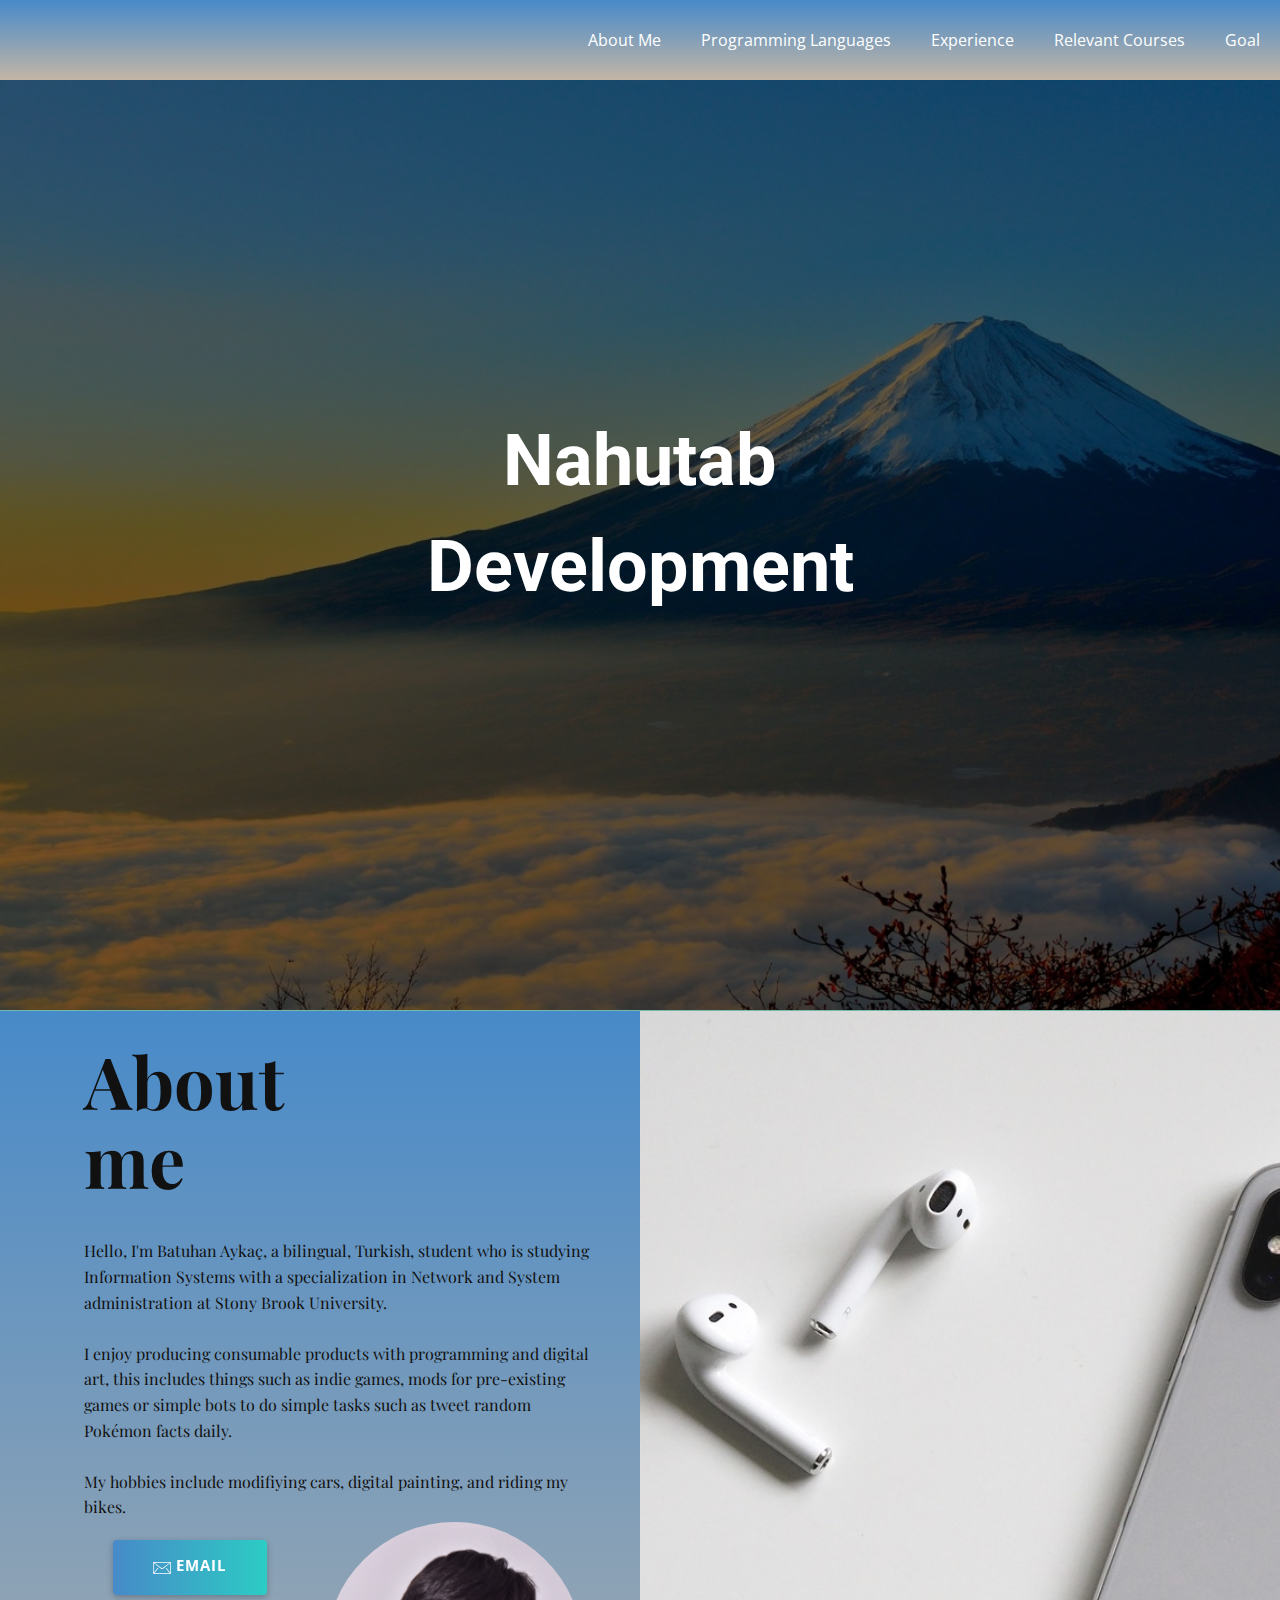
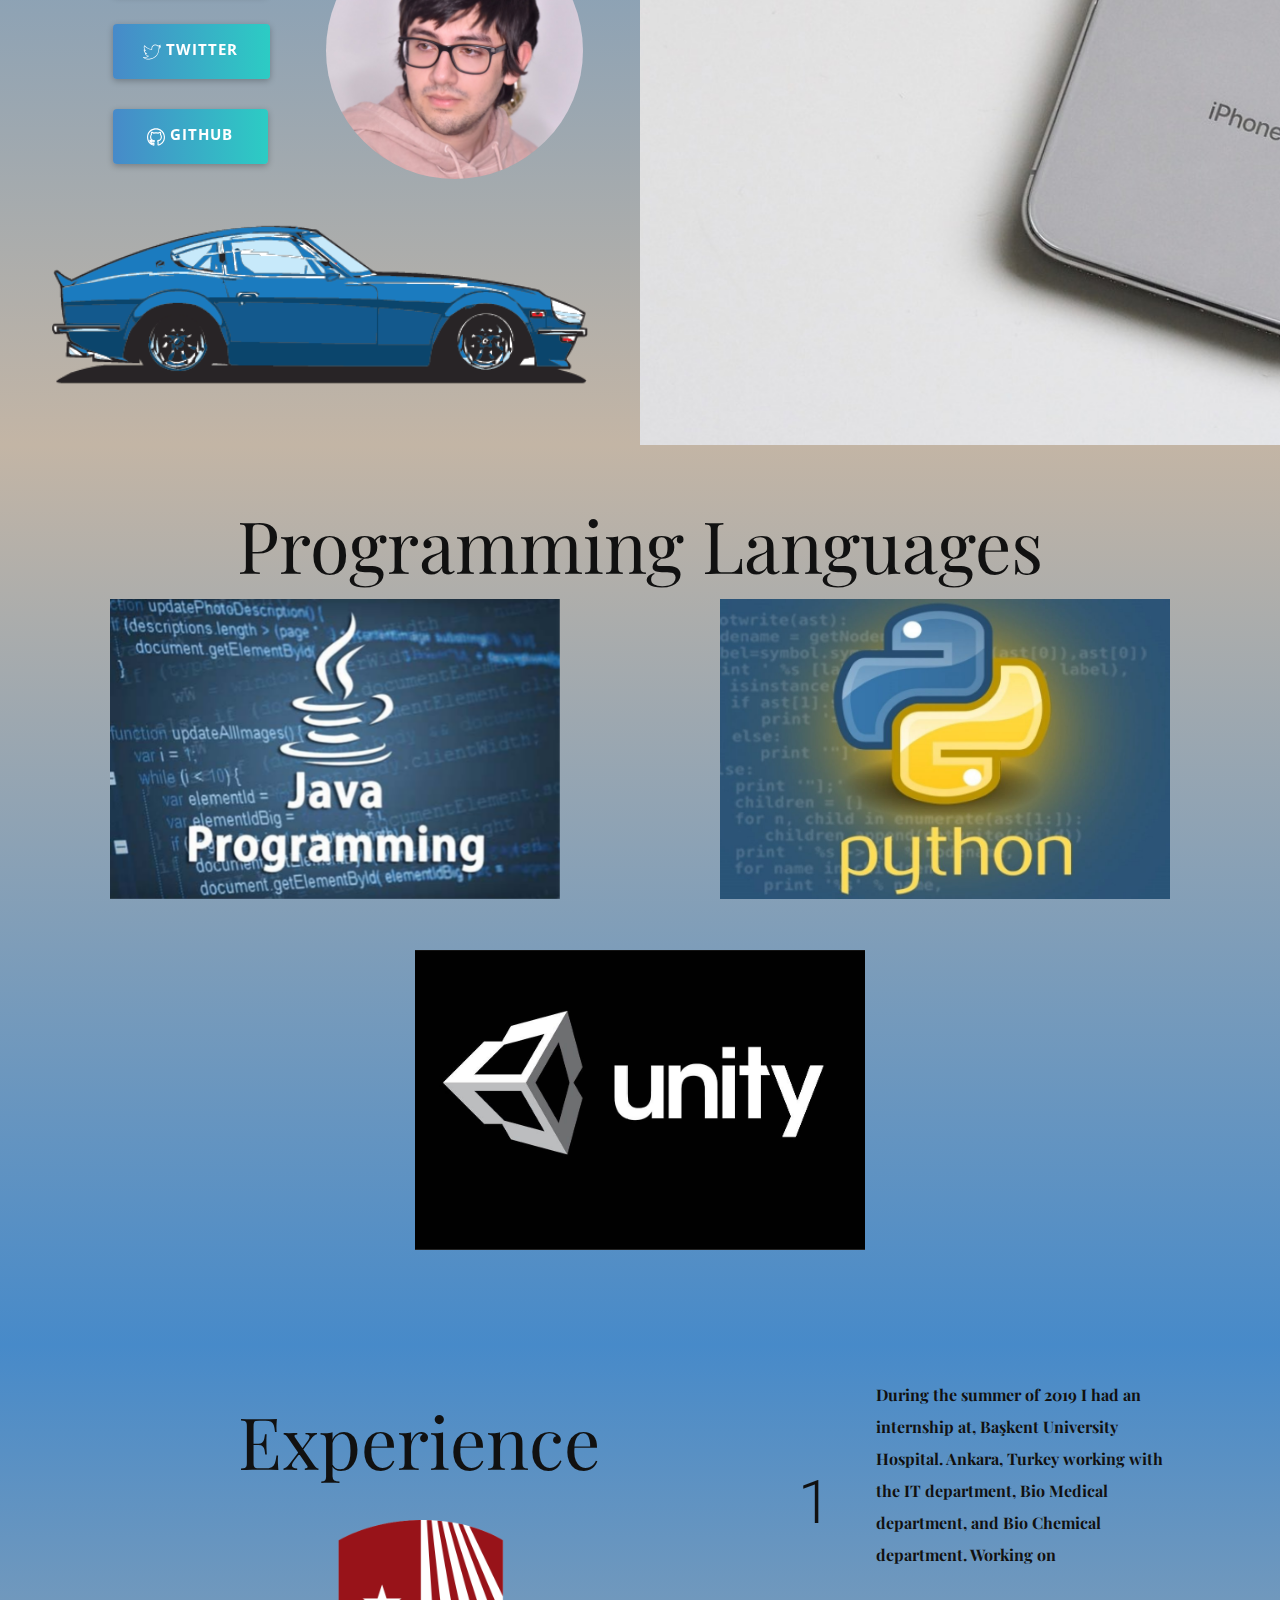
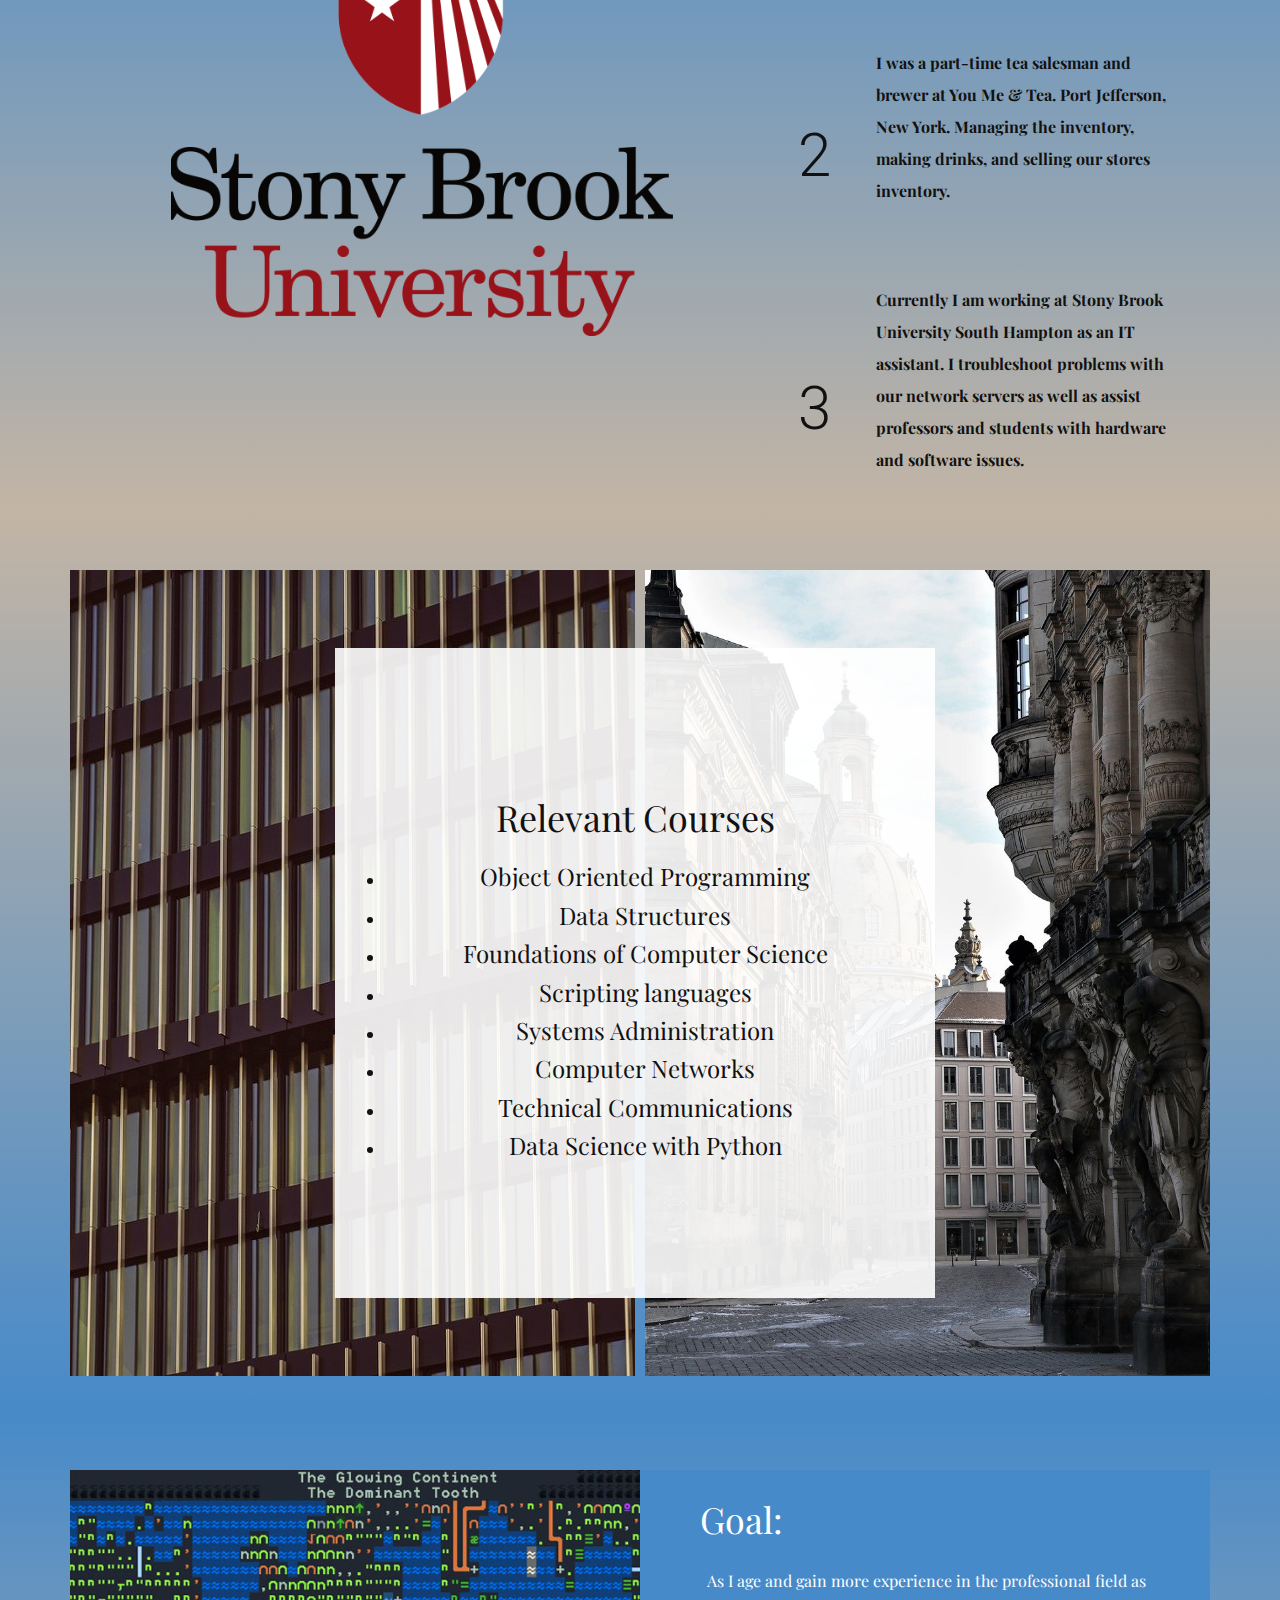
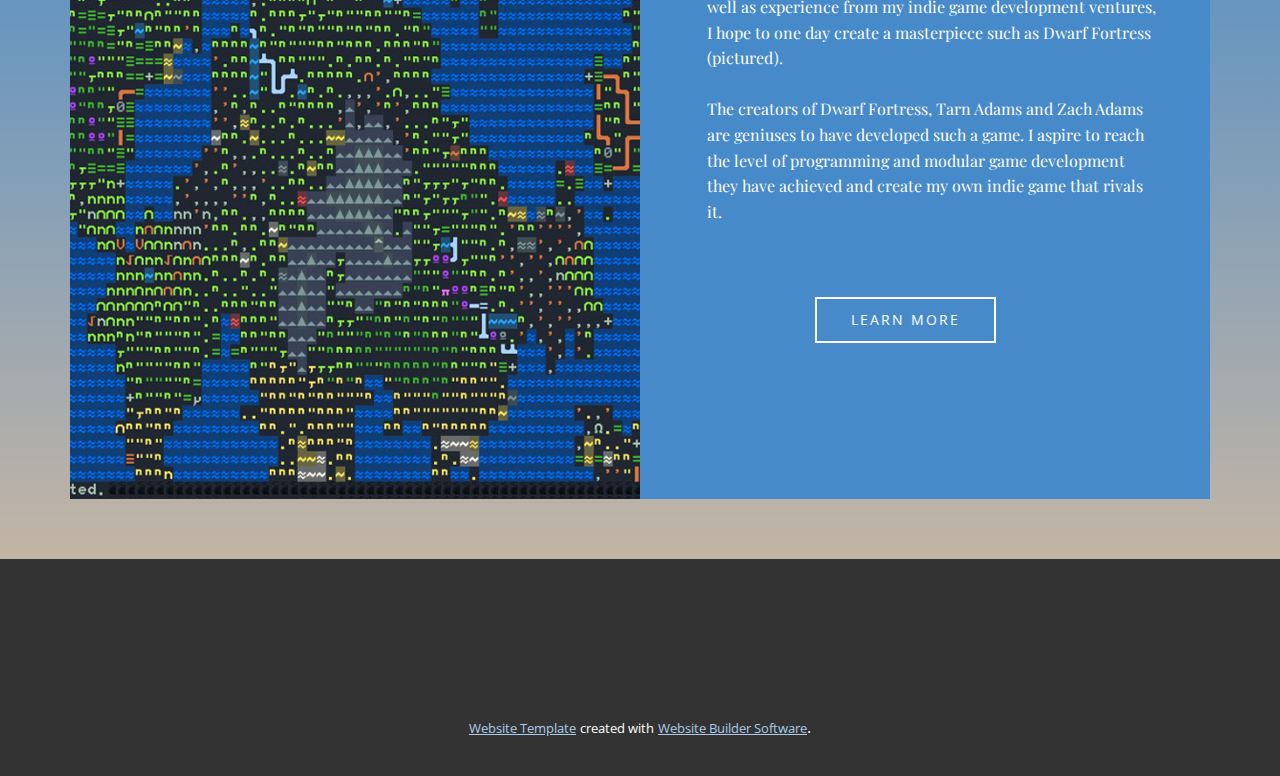
<file: index.html>
<!DOCTYPE html>
<html style="font-size: 16px;">
  <head>
    <meta name="viewport" content="width=device-width, initial-scale=1.0">
    <meta charset="utf-8">
    <meta name="keywords" content="beauty, flowers, 1, 2, 3">
    <meta name="description" content="">
    <meta name="page_type" content="np-template-header-footer-from-plugin">
    <title>Batuhan Aykac</title>
    <link rel="stylesheet" href="nicepage.css" media="screen">
<link rel="stylesheet" href="Batuhan-Aykac.css" media="screen">
    <script class="u-script" type="text/javascript" src="jquery.js" defer=""></script>
    <script class="u-script" type="text/javascript" src="nicepage.js" defer=""></script>
    <meta name="generator" content="Nicepage 3.6.6, nicepage.com">
    <link id="u-theme-google-font" rel="stylesheet" href="https://fonts.googleapis.com/css?family=Roboto:100,100i,300,300i,400,400i,500,500i,700,700i,900,900i|Open+Sans:300,300i,400,400i,600,600i,700,700i,800,800i">
    <link id="u-page-google-font" rel="stylesheet" href="https://fonts.googleapis.com/css?family=Playfair+Display:400,400i,700,700i,900,900i">
    
    
    
    
    
    
    
    <script type="application/ld+json">{
		"@context": "http://schema.org",
		"@type": "Organization",
		"name": "NahutabDev",
		"url": "index.html"
}</script>
    <meta property="og:title" content="Batuhan Aykac">
    <meta property="og:type" content="website">
    <meta name="theme-color" content="#478ac9">
    <link rel="canonical" href="index.html">
    <meta property="og:url" content="index.html">
  </head>
  <body data-home-page="Batuhan-Aykac.html" data-home-page-title="Batuhan Aykac" class="u-body u-overlap"><header class="u-clearfix u-header u-valign-middle u-header" id="sec-c4ba"><nav class="u-menu u-menu-dropdown u-offcanvas u-menu-1">
        <div class="menu-collapse" style="font-size: 1rem; letter-spacing: 0px;">
          <a class="u-button-style u-custom-left-right-menu-spacing u-custom-padding-bottom u-custom-top-bottom-menu-spacing u-nav-link u-text-active-white u-text-hover-palette-2-base" href="#">
            <svg><use xmlns:xlink="http://www.w3.org/1999/xlink" xlink:href="#menu-hamburger"></use></svg>
            <svg version="1.1" xmlns="http://www.w3.org/2000/svg" xmlns:xlink="http://www.w3.org/1999/xlink"><defs><symbol id="menu-hamburger" viewBox="0 0 16 16" style="width: 16px; height: 16px;"><rect y="1" width="16" height="2"></rect><rect y="7" width="16" height="2"></rect><rect y="13" width="16" height="2"></rect>
</symbol>
</defs></svg>
          </a>
        </div>
        <div class="u-custom-menu u-nav-container">
          <ul class="u-nav u-unstyled u-nav-1"><li class="u-nav-item"><a class="u-button-style u-nav-link u-text-active-white u-text-hover-palette-2-base" href="Batuhan-Aykac.html#carousel_b995" data-page-id="96989767" style="padding: 10px 20px;">About Me</a>
</li><li class="u-nav-item"><a class="u-button-style u-nav-link u-text-active-white u-text-hover-palette-2-base" href="Batuhan-Aykac.html#carousel_773d" data-page-id="96989767" style="padding: 10px 20px;">Programming Languages</a>
</li><li class="u-nav-item"><a class="u-button-style u-nav-link u-text-active-white u-text-hover-palette-2-base" href="Batuhan-Aykac.html#carousel_d72f" data-page-id="96989767" style="padding: 10px 20px;">Experience</a>
</li><li class="u-nav-item"><a class="u-button-style u-nav-link u-text-active-white u-text-hover-palette-2-base" href="Batuhan-Aykac.html#sec-3105" data-page-id="96989767" style="padding: 10px 20px;">Relevant Courses</a>
</li><li class="u-nav-item"><a class="u-button-style u-nav-link u-text-active-white u-text-hover-palette-2-base" href="Batuhan-Aykac.html#sec-80a1" data-page-id="96989767" style="padding: 10px 20px;">Goal</a>
</li></ul>
        </div>
        <div class="u-custom-menu u-nav-container-collapse">
          <div class="u-black u-container-style u-inner-container-layout u-opacity u-opacity-95 u-sidenav">
            <div class="u-sidenav-overflow">
              <div class="u-menu-close"></div>
              <ul class="u-align-center u-nav u-popupmenu-items u-unstyled u-nav-2"><li class="u-nav-item"><a class="u-button-style u-nav-link" href="Batuhan-Aykac.html#carousel_b995" data-page-id="96989767" style="padding: 10px 20px;">About Me</a>
</li><li class="u-nav-item"><a class="u-button-style u-nav-link" href="Batuhan-Aykac.html#carousel_773d" data-page-id="96989767" style="padding: 10px 20px;">Programming Languages</a>
</li><li class="u-nav-item"><a class="u-button-style u-nav-link" href="Batuhan-Aykac.html#carousel_d72f" data-page-id="96989767" style="padding: 10px 20px;">Experience</a>
</li><li class="u-nav-item"><a class="u-button-style u-nav-link" href="Batuhan-Aykac.html#sec-3105" data-page-id="96989767" style="padding: 10px 20px;">Relevant Courses</a>
</li><li class="u-nav-item"><a class="u-button-style u-nav-link" href="Batuhan-Aykac.html#sec-80a1" data-page-id="96989767" style="padding: 10px 20px;">Goal</a>
</li></ul>
            </div>
          </div>
          <div class="u-black u-menu-overlay u-opacity u-opacity-70"></div>
        </div>
      </nav></header> 
    <section class="u-align-center u-clearfix u-image u-shading u-section-1" src="" data-image-width="1600" data-image-height="900" id="sec-4460">
      <div class="u-clearfix u-sheet u-sheet-1">
        <h1 class="u-text u-title u-text-1">
          <span style="font-size: 4.5rem;">Nahutab Developmen​t</span>
          <br>
        </h1>
      </div>
    </section>
    <section class="u-align-center u-clearfix u-section-2" id="carousel_b995">
      <div class="u-clearfix u-expanded-width u-layout-wrap u-layout-wrap-1">
        <div class="u-gutter-0 u-layout">
          <div class="u-layout-row">
            <div class="u-align-left u-container-style u-gradient u-layout-cell u-size-30 u-layout-cell-1">
              <div class="u-container-layout u-container-layout-1">
                <h1 class="u-custom-font u-font-playfair-display u-text u-title u-text-1">About me&nbsp;</h1>
                <p class="u-custom-font u-font-playfair-display u-text u-text-2">Hello, I'm Batuhan Aykaç, a bilingual, Turkish, student who is studying Information Systems with a specialization in Network and System administration at Stony Brook University.&nbsp;<br>
                  <br>I enjoy producing consumable products with programming and digital art, this includes things such as indie games, mods for pre-existing games or simple bots to do simple tasks such as tweet random Pokémon&nbsp;facts daily.&nbsp;&nbsp;<br>
                  <br>My hobbies include modifiying cars, digital painting, and riding my bikes.<br>
                  <br>
                </p>
                <div alt="" class="u-image u-image-circle u-image-1" data-image-width="1568" data-image-height="1044"></div>
                <a href="mailto:nahutabdevelop@gmail.com" class="u-btn u-btn-round u-button-style u-gradient u-none u-radius-4 u-text-body-alt-color u-btn-1" data-animation-name="bounceIn" data-animation-duration="1000" data-animation-delay="0" data-animation-direction=""><span class="u-icon u-icon-circle u-text-black u-icon-1"><svg xmlns="http://www.w3.org/2000/svg" xmlns:xlink="http://www.w3.org/1999/xlink" version="1.1" xml:space="preserve" class="u-svg-content" viewBox="0 0 512 512" x="0px" y="0px" style="width: 1em; height: 1em;"><g><g><path d="M485.743,85.333H26.257C11.815,85.333,0,97.148,0,111.589V400.41c0,14.44,11.815,26.257,26.257,26.257h459.487    c14.44,0,26.257-11.815,26.257-26.257V111.589C512,97.148,500.185,85.333,485.743,85.333z M475.89,105.024L271.104,258.626    c-3.682,2.802-9.334,4.555-15.105,4.529c-5.77,0.026-11.421-1.727-15.104-4.529L36.109,105.024H475.89z M366.5,268.761    l111.59,137.847c0.112,0.138,0.249,0.243,0.368,0.368H33.542c0.118-0.131,0.256-0.23,0.368-0.368L145.5,268.761    c3.419-4.227,2.771-10.424-1.464-13.851c-4.227-3.419-10.424-2.771-13.844,1.457l-110.5,136.501V117.332l209.394,157.046    c7.871,5.862,17.447,8.442,26.912,8.468c9.452-0.02,19.036-2.6,26.912-8.468l209.394-157.046v275.534L381.807,256.367    c-3.42-4.227-9.623-4.877-13.844-1.457C363.729,258.329,363.079,264.534,366.5,268.761z"></path>
</g>
</g></svg><img></span>&nbsp;EMAIL
                </a>
                <a href="https://twitter.com/NahutabD" class="u-btn u-btn-round u-button-style u-gradient u-none u-radius-4 u-text-body-alt-color u-btn-2" data-animation-name="bounceIn" data-animation-duration="1000" data-animation-delay="0" data-animation-direction="" target="_blank"><span class="u-icon u-icon-circle u-text-black u-icon-2"><svg xmlns="http://www.w3.org/2000/svg" xmlns:xlink="http://www.w3.org/1999/xlink" version="1.1" xml:space="preserve" class="u-svg-content" viewBox="0 0 52.851 52.851" x="0px" y="0px" style="width: 1em; height: 1em;"><g><path d="M52.412,9.656c-0.354-0.24-0.823-0.227-1.165,0.031c-0.449,0.34-1.179,0.61-1.965,0.818   c2.047-2.294,2.091-3.826,2.069-4.178c-0.023-0.364-0.242-0.687-0.572-0.842c-0.331-0.156-0.719-0.118-1.014,0.096   c-2.303,1.674-4.597,2.027-5.961,2.063c-2.094-2.004-4.813-3.102-7.707-3.102c-6.196,0-11.236,5.108-11.236,11.386   c0,0.54,0.038,1.079,0.113,1.613C14.236,17.42,5.516,7.131,5.426,7.024c-0.21-0.25-0.528-0.384-0.854-0.355   c-0.326,0.028-0.617,0.213-0.78,0.497C0.702,12.526,2.77,17.234,4.66,19.93c-0.334-0.178-0.605-0.354-0.767-0.473   c-0.3-0.224-0.701-0.261-1.039-0.095c-0.337,0.166-0.552,0.506-0.559,0.881c-0.083,5.108,2.375,8.034,4.687,9.652   c-0.308-0.029-0.621,0.085-0.835,0.318c-0.24,0.261-0.325,0.63-0.221,0.969c1.597,5.227,5.518,7.003,8.013,7.606   c-5.13,3.994-12.68,2.708-12.763,2.694c-0.456-0.081-0.906,0.159-1.092,0.582c-0.185,0.422-0.059,0.917,0.309,1.197   c5.415,4.133,11.892,5.048,16.57,5.048c3.539,0,6.05-0.524,6.29-0.577c23.698-5.616,24.365-27.323,24.31-30.88   c4.449-4.137,5.144-5.713,5.251-6.103C52.929,10.336,52.767,9.896,52.412,9.656z M45.874,15.691c-0.223,0.205-0.34,0.5-0.32,0.803   c0.063,0.96,1.275,23.597-22.742,29.288c-0.109,0.023-9.656,2.015-17.932-2.085c3.497-0.097,8.511-1.013,12.004-4.935   c0.264-0.295,0.328-0.719,0.164-1.079c-0.162-0.357-0.519-0.586-0.91-0.586c-0.003,0-0.007,0-0.01,0   c-0.05,0.032-5.301-0.006-7.705-5.001c0.968,0.055,2.162-0.005,3.113-0.443c0.392-0.181,0.623-0.592,0.575-1.021   c-0.048-0.428-0.366-0.777-0.788-0.866c-0.269-0.057-6.115-1.364-6.933-7.741c0.887,0.388,2.022,0.705,3.144,0.534   c0.386-0.058,0.702-0.335,0.811-0.71s-0.01-0.779-0.305-1.035c-0.25-0.218-5.74-5.097-3.137-11.39   c2.826,2.965,11.196,10.67,21.337,10.088c0.297-0.017,0.572-0.167,0.749-0.407c0.176-0.24,0.236-0.546,0.164-0.835   c-0.192-0.765-0.29-1.553-0.29-2.341c0-5.176,4.144-9.386,9.237-9.386c2.491,0,4.828,0.994,6.579,2.8   c0.184,0.19,0.437,0.299,0.701,0.304c1.06,0.015,2.802-0.11,4.77-0.899c-0.568,0.707-1.402,1.554-2.629,2.518   c-0.347,0.273-0.474,0.74-0.313,1.151c0.161,0.412,0.577,0.671,1.011,0.632c0.233-0.019,1.421-0.123,2.764-0.414   C48.249,13.423,47.246,14.429,45.874,15.691z"></path>
</g></svg><img></span>&nbsp;TWITTER
                </a>
                <a href="https://github.com/Nahutab" class="u-btn u-btn-round u-button-style u-gradient u-none u-radius-4 u-text-body-alt-color u-btn-3" data-animation-name="flipIn" data-animation-duration="1000" data-animation-delay="0" data-animation-direction="X" target="_blank"><span class="u-icon u-icon-circle u-text-black u-icon-3"><svg xmlns="http://www.w3.org/2000/svg" xmlns:xlink="http://www.w3.org/1999/xlink" version="1.1" xml:space="preserve" class="u-svg-content" viewBox="0 0 24 24" style="width: 1em; height: 1em;"><path d="m.184 10.462c-.779 4.906 1.401 10.823 8.123 13.006.12.022.231.032.335.032.782 0 1.32-.582 1.32-1.3-.097-.523.383-2.642-.92-2.357-2.519.536-2.821-.871-3.205-1.607 1.086 1.394 2.718 1.359 3.949.819.683-.3.326-1.064.65-1.343.496-.426.244-1.243-.407-1.314-2.314-.255-4.457-1.001-4.457-4.702 0-2.168 1.505-2.362 1.09-3.269-.015-.033-.333-.754-.045-1.849 1.419.262 2.072 1.28 2.753 1.097 1.687-.46 3.544-.46 5.23 0 .704.189 1.207-.801 2.738-1.103.441 1.654-.473 2.058.103 2.677.632.68.953 1.503.953 2.447 0 5.564-4.717 3.957-5.101 5.22-.088.288.005.599.235.792.61.513.53 1.83.465 2.889-.067 1.098-.125 2.045.482 2.579.214.19.595.393 1.284.253 6.634-2.131 8.83-8.022 8.063-12.917-2.096-13.368-21.526-13.352-23.638-.05zm8.27 10.978.004.505c-.523-.181-1.015-.39-1.475-.623.425.109.913.156 1.471.118zm.37-3.7c-.005.026-.01.053-.015.08-.853.252-1.509.001-1.957-.752 0-.001 0-.001-.001-.002.68.364 1.381.56 1.973.674zm3.176-15.74c11.833 0 14.502 16.267 3.469 19.941-.038-.297-.003-.857.021-1.252.058-.951.126-2.059-.213-2.985 5.088-1.059 5.513-6.646 3.554-9.135.243-.952.145-3.189-.729-3.463-.206-.065-1.305-.304-3.437 1.037-1.741-.416-3.62-.417-5.361 0-1.064-.667-3.462-1.752-3.922-.6-.534 1.342-.407 2.427-.248 3.03-1.739 2.204-1.218 5.894.534 7.626-.993-.475-2.361-.637-2.656.314-.323 1.037.912.911 1.679 2.804.073.236.208.513.415.788-6.811-5.565-3.525-18.105 6.894-18.105z"></path></svg><img></span>&nbsp;GITHUB
                </a>
                <img src="images/datsun.png" alt="" class="u-image u-image-default u-image-2" data-image-width="480" data-image-height="360">
              </div>
            </div>
            <div class="u-container-style u-image u-layout-cell u-size-30 u-image-3" data-image-width="1280" data-image-height="960">
              <div class="u-container-layout u-container-layout-2"></div>
            </div>
          </div>
        </div>
      </div>
    </section>
    <section class="u-align-left u-clearfix u-gradient u-section-3" id="carousel_773d">
      <div class="u-clearfix u-sheet u-sheet-1">
        <h1 class="u-align-center u-custom-font u-font-playfair-display u-text u-title u-text-1">Programming Languages</h1>
        <img alt="" class="u-image u-image-default u-image-1" data-image-width="500" data-image-height="356" src="images/javapicture.png" data-animation-name="bounceIn" data-animation-duration="1000" data-animation-delay="0" data-animation-direction="">
        <img src="images/pythonpic.jpg" alt="" class="u-image u-image-default u-image-2" data-image-width="1280" data-image-height="720" data-animation-name="bounceIn" data-animation-duration="1000" data-animation-delay="0" data-animation-direction="">
        <img src="images/unitylogo.jpg" alt="" class="u-image u-image-default u-image-3" data-image-width="1280" data-image-height="720" data-animation-name="bounceIn" data-animation-duration="1000" data-animation-delay="0" data-animation-direction="">
      </div>
    </section>
    <section class="u-clearfix u-gradient u-valign-middle-xs u-section-4" id="carousel_d72f">
      <div class="u-clearfix u-sheet u-sheet-1">
        <div class="u-clearfix u-expanded-width u-layout-wrap u-layout-wrap-1">
          <div class="u-layout">
            <div class="u-layout-row">
              <div class="u-size-37">
                <div class="u-layout-row">
                  <div class="u-align-left u-container-style u-gradient u-layout-cell u-size-60 u-layout-cell-1">
                    <div class="u-container-layout u-container-layout-1">
                      <h1 class="u-custom-font u-font-playfair-display u-text u-title u-text-1">Experience</h1>
                      <img src="images/1200px-Stony_Brook_U_logo_vertical.svg.png" alt="" class="u-image u-image-default u-image-1" data-image-width="1200" data-image-height="990">
                    </div>
                  </div>
                </div>
              </div>
              <div class="u-size-23">
                <div class="u-layout-col">
                  <div class="u-size-20">
                    <div class="u-layout-row">
                      <div class="u-container-style u-layout-cell u-size-10 u-layout-cell-2">
                        <div class="u-container-layout u-valign-middle u-container-layout-2">
                          <h2 class="u-align-center u-text u-text-2">1</h2>
                        </div>
                      </div>
                      <div class="u-container-style u-layout-cell u-size-50 u-layout-cell-3">
                        <div class="u-container-layout u-valign-middle u-container-layout-3">
                          <p class="u-custom-font u-font-playfair-display u-text u-text-3">During the summer of 2019 I had an internship at, Başkent University Hospital. Ankara, Turkey working with the IT department, Bio Medical department, and Bio Chemical department. Working on&nbsp;</p>
                        </div>
                      </div>
                    </div>
                  </div>
                  <div class="u-size-20">
                    <div class="u-layout-row">
                      <div class="u-container-style u-layout-cell u-size-10 u-layout-cell-4">
                        <div class="u-container-layout u-valign-middle u-container-layout-4">
                          <h2 class="u-align-center u-text u-text-4">2</h2>
                        </div>
                      </div>
                      <div class="u-container-style u-layout-cell u-size-50 u-layout-cell-5">
                        <div class="u-container-layout u-valign-middle u-container-layout-5">
                          <p class="u-custom-font u-font-playfair-display u-text u-text-5">I was a part-time tea salesman and brewer at You Me &amp; Tea. Port Jefferson, New York. Managing the inventory, making drinks, and selling our stores inventory.</p>
                        </div>
                      </div>
                    </div>
                  </div>
                  <div class="u-size-20">
                    <div class="u-layout-row">
                      <div class="u-container-style u-layout-cell u-size-10 u-layout-cell-6">
                        <div class="u-container-layout u-valign-middle u-container-layout-6">
                          <h2 class="u-align-center u-text u-text-6">3</h2>
                        </div>
                      </div>
                      <div class="u-container-style u-layout-cell u-size-50 u-layout-cell-7">
                        <div class="u-container-layout u-valign-middle u-container-layout-7">
                          <p class="u-custom-font u-font-playfair-display u-text u-text-7">Currently I am working at Stony Brook University South Hampton as an IT assistant. I troubleshoot problems with our network servers as well as assist professors and students with hardware and software issues.</p>
                        </div>
                      </div>
                    </div>
                  </div>
                </div>
              </div>
            </div>
          </div>
        </div>
      </div>
    </section>
    <section class="u-clearfix u-gradient u-section-5" id="sec-3105">
      <div class="u-clearfix u-sheet u-sheet-1">
        <div class="u-clearfix u-expanded-width u-gutter-10 u-layout-wrap u-layout-wrap-1">
          <div class="u-layout">
            <div class="u-layout-row">
              <div class="u-align-left u-container-style u-image u-layout-cell u-left-cell u-size-30 u-image-1" src="" data-image-width="1280" data-image-height="853">
                <div class="u-container-layout u-container-layout-1" src=""></div>
              </div>
              <div class="u-align-center-sm u-align-center-xs u-align-left-lg u-align-left-md u-align-left-xl u-container-style u-image u-layout-cell u-right-cell u-size-30 u-image-2" src="" data-image-width="853" data-image-height="1280">
                <div class="u-container-layout u-container-layout-2" src=""></div>
              </div>
            </div>
          </div>
        </div>
        <div class="u-align-center u-container-style u-group u-opacity u-opacity-90 u-white u-group-1">
          <div class="u-container-layout u-container-layout-3">
            <h2 class="u-custom-font u-font-playfair-display u-text u-text-1">Relevant Courses<br>
            </h2>
            <ul class="u-custom-font u-font-playfair-display u-text u-text-2">
              <li>
                <span style="font-size: 1.5rem;">Object Oriented Programming</span>
              </li>
              <li>
                <span style="font-size: 1.5rem;">Data Structures</span>
              </li>
              <li>
                <span style="font-size: 1.5rem;">Foundations of Computer Science</span>
              </li>
              <li>
                <span style="font-size: 1.5rem;">Scripting languages</span>
              </li>
              <li>
                <span style="font-size: 1.5rem;">Systems Administration</span>
              </li>
              <li>
                <span style="font-size: 1.5rem;">Computer Networks</span>
              </li>
              <li>
                <span style="font-size: 1.5rem;">Technical Communications</span>
              </li>
              <li>
                <span style="font-size: 1.5rem;">Data Science with Python</span>
              </li>
            </ul>
          </div>
        </div>
      </div>
    </section>
    <section class="u-align-center u-clearfix u-gradient u-section-6" id="sec-80a1">
      <div class="u-clearfix u-sheet u-valign-middle u-sheet-1">
        <div class="u-clearfix u-expanded-width u-gutter-0 u-layout-wrap u-layout-wrap-1">
          <div class="u-layout" style="">
            <div class="u-layout-row" style="">
              <div class="u-align-left u-container-style u-image u-layout-cell u-left-cell u-size-30 u-size-xs-60 u-image-1" src="" data-image-width="1280" data-image-height="720">
                <div class="u-container-layout u-valign-middle u-container-layout-1" src=""></div>
              </div>
              <div class="u-align-left u-container-style u-layout-cell u-palette-1-base u-right-cell u-size-30 u-size-xs-60 u-layout-cell-2">
                <div class="u-container-layout u-valign-top-xl u-container-layout-2">
                  <h2 class="u-custom-font u-font-playfair-display u-text u-text-1">Goal:</h2>
                  <p class="u-custom-font u-font-playfair-display u-text u-text-2">As I age and gain more experience in the professional field as well as experience from my indie game development ventures, I hope to one day create a masterpiece such as Dwarf Fortress (pictured).&nbsp;<br>
                    <br>The creators of Dwarf Fortress, Tarn Adams and Zach Adams are geniuses to have developed such a game. I aspire to reach the level of programming and modular game development they have achieved and create my own indie game that rivals it.&nbsp;<br>
                    <br>&nbsp;
                  </p>
                  <a href="https://en.wikipedia.org/wiki/Dwarf_Fortress" class="u-border-2 u-border-white u-btn u-btn-rectangle u-button-style u-none u-btn-1" target="_blank">learn more</a>
                </div>
              </div>
            </div>
          </div>
        </div>
      </div>
    </section>
    <style class="u-overlap-style">.u-overlap:not(.u-sticky-scroll) .u-header {
background-color: #478ac9 !important; background-image: linear-gradient(#478ac9, #c3b5a5) !important
}</style>
    
    
    <footer class="u-align-left u-clearfix u-footer u-grey-80 u-footer" id="sec-1617"><div class="u-clearfix u-sheet u-sheet-1"></div></footer>
    <section class="u-backlink u-clearfix u-grey-80">
      <a class="u-link" href="https://nicepage.com/website-templates" target="_blank">
        <span>Website Template</span>
      </a>
      <p class="u-text">
        <span>created with</span>
      </p>
      <a class="u-link" href="https://nicepage.com/" target="_blank">
        <span>Website Builder Software</span>
      </a>. 
    </section>
  </body>
</html>
</file>
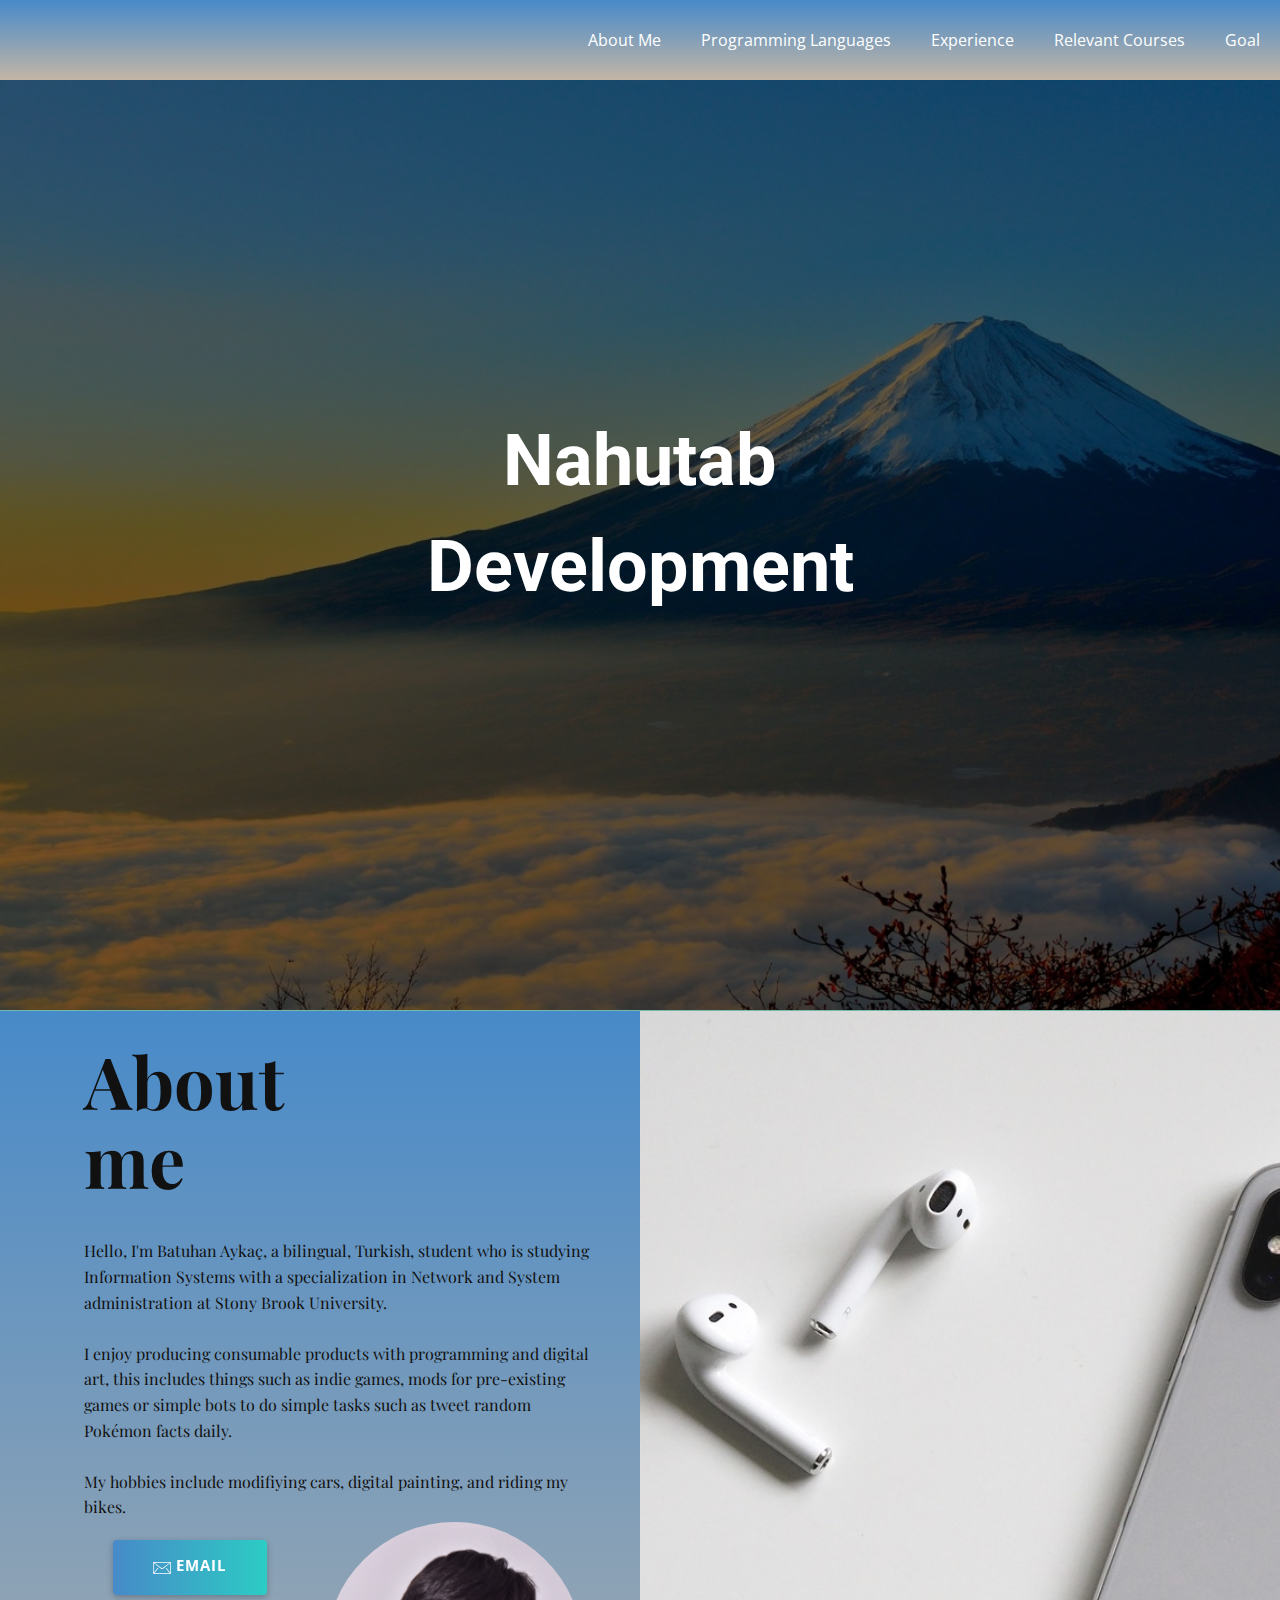
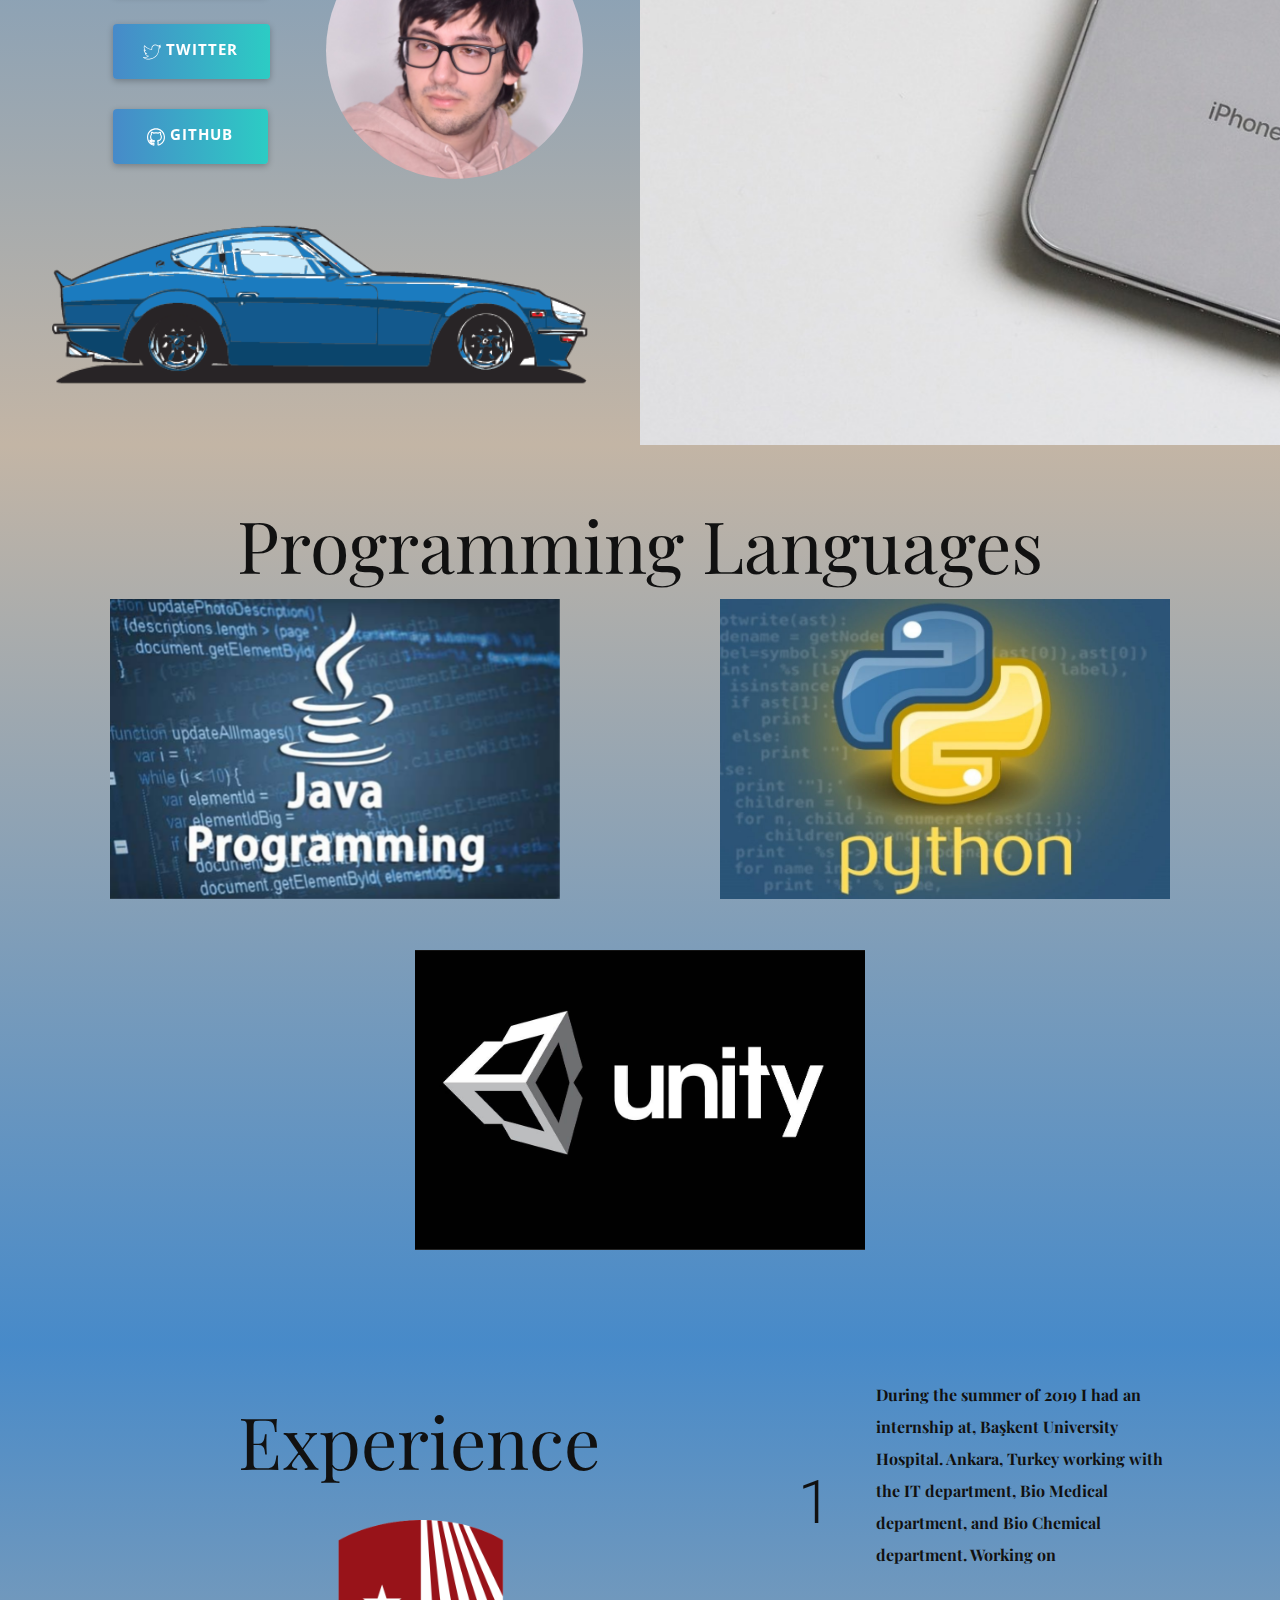
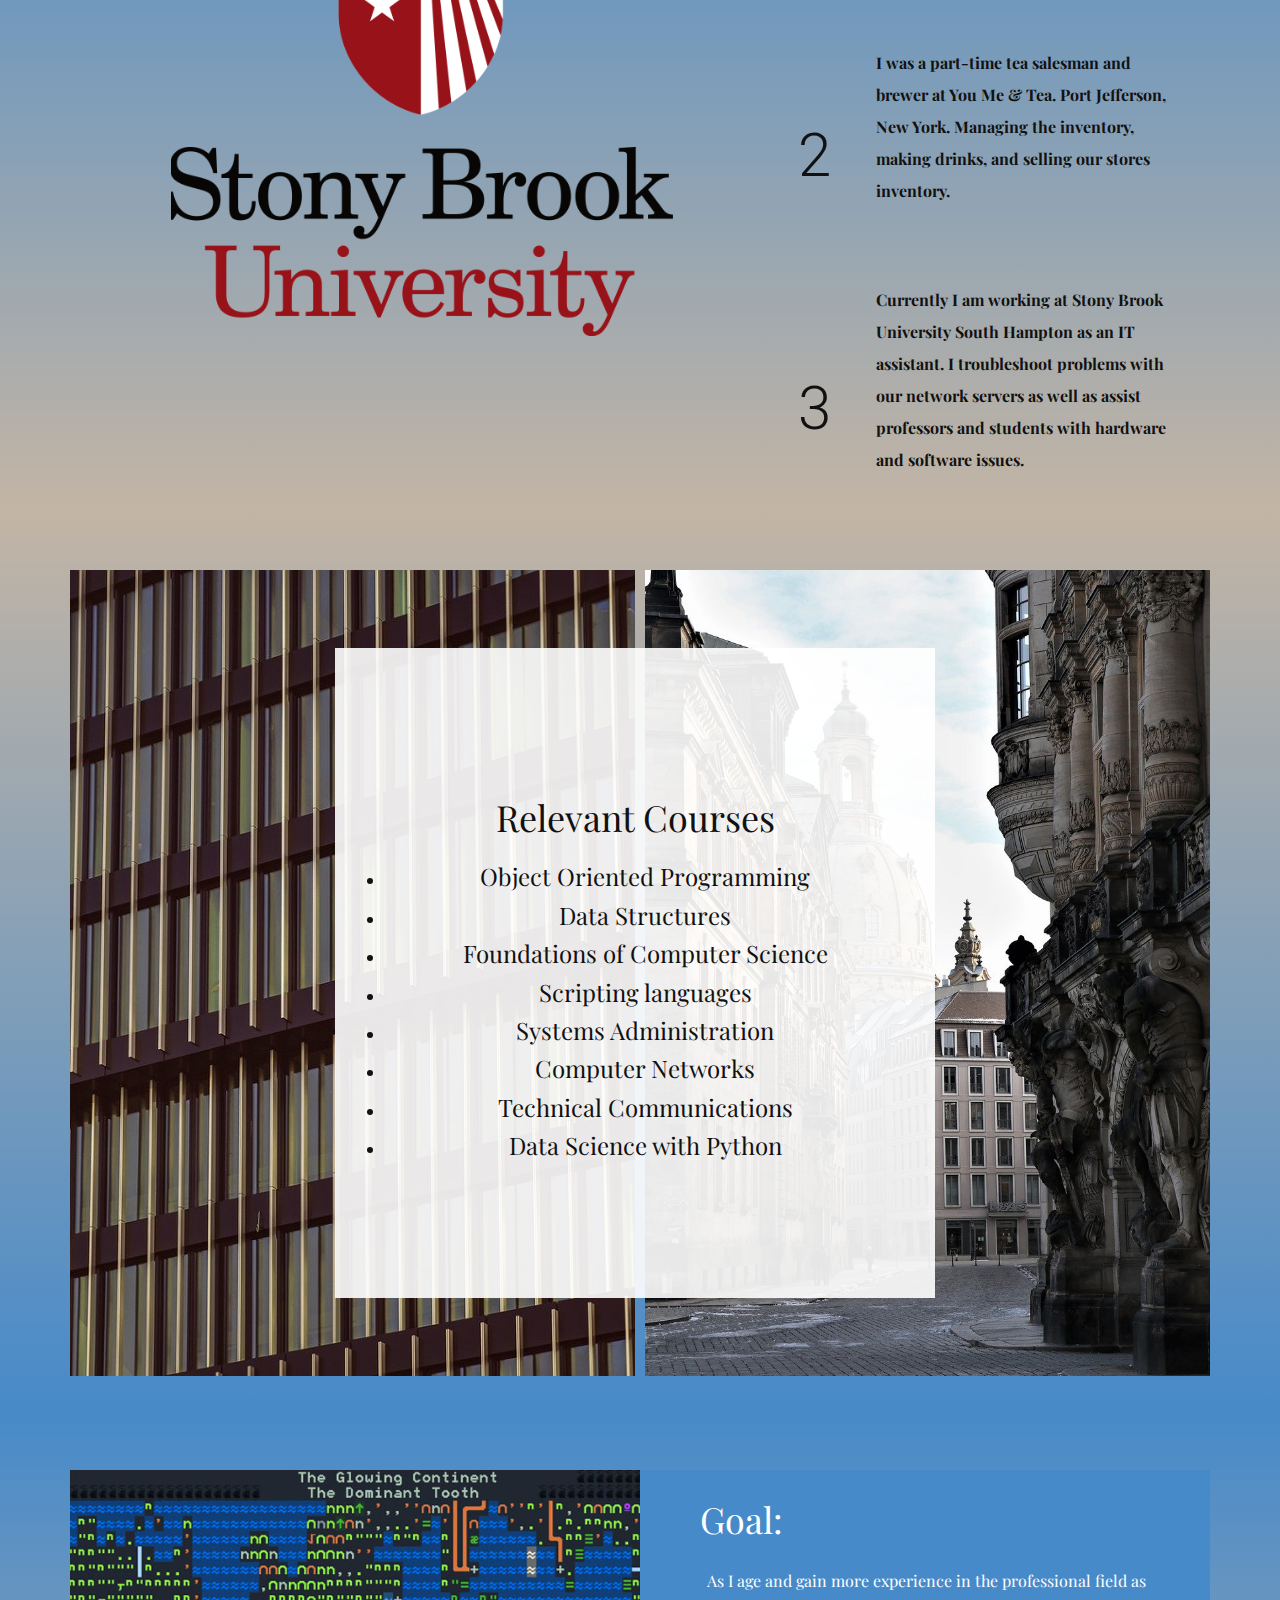
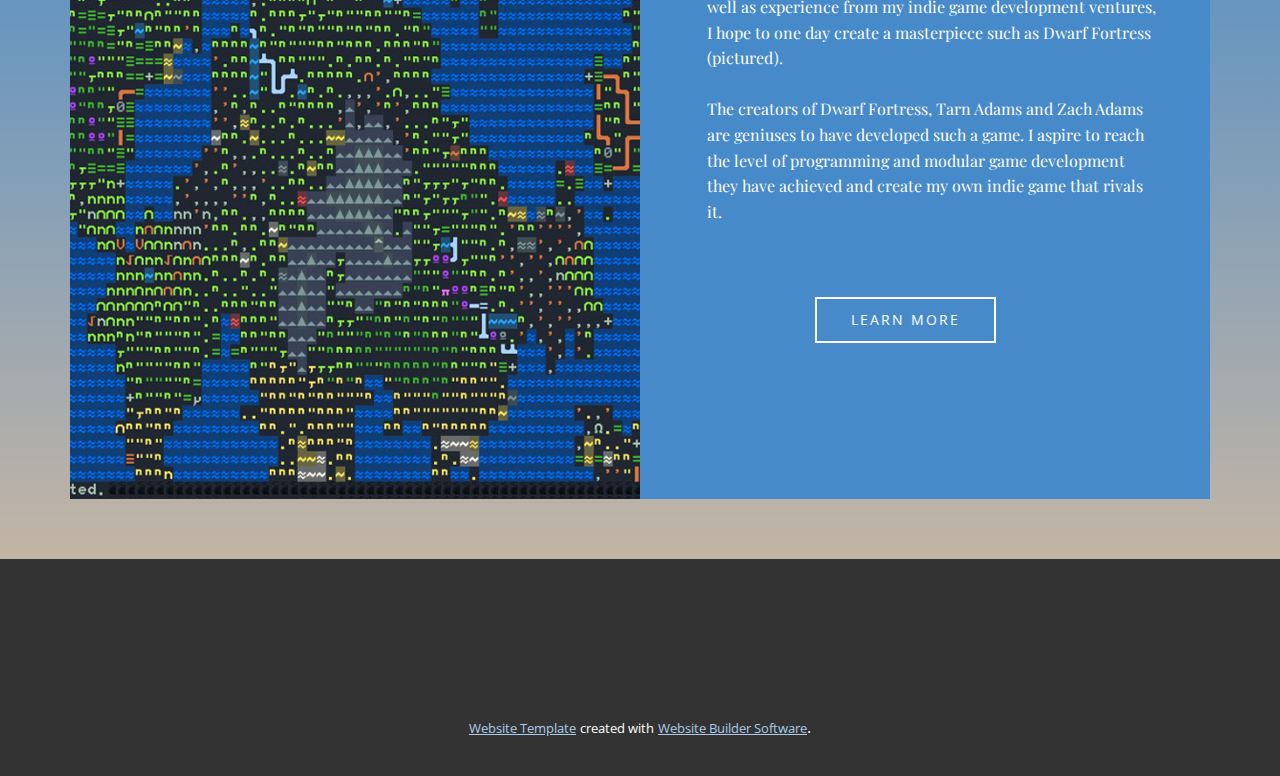
<file: Batuhan-Aykac.html>
<!DOCTYPE html>
<html style="font-size: 16px;">
  <head>
    <meta name="viewport" content="width=device-width, initial-scale=1.0">
    <meta charset="utf-8">
    <meta name="keywords" content="beauty, flowers, 1, 2, 3">
    <meta name="description" content="">
    <meta name="page_type" content="np-template-header-footer-from-plugin">
    <title>Batuhan Aykac</title>
    <link rel="stylesheet" href="nicepage.css" media="screen">
<link rel="stylesheet" href="Batuhan-Aykac.css" media="screen">
    <script class="u-script" type="text/javascript" src="jquery.js" defer=""></script>
    <script class="u-script" type="text/javascript" src="nicepage.js" defer=""></script>
    <meta name="generator" content="Nicepage 3.6.6, nicepage.com">
    <link id="u-theme-google-font" rel="stylesheet" href="https://fonts.googleapis.com/css?family=Roboto:100,100i,300,300i,400,400i,500,500i,700,700i,900,900i|Open+Sans:300,300i,400,400i,600,600i,700,700i,800,800i">
    <link id="u-page-google-font" rel="stylesheet" href="https://fonts.googleapis.com/css?family=Playfair+Display:400,400i,700,700i,900,900i">
    
    
    
    
    
    
    
    <script type="application/ld+json">{
		"@context": "http://schema.org",
		"@type": "Organization",
		"name": "NahutabDev",
		"url": "index.html"
}</script>
    <meta property="og:title" content="Batuhan Aykac">
    <meta property="og:type" content="website">
    <meta name="theme-color" content="#478ac9">
    <link rel="canonical" href="index.html">
    <meta property="og:url" content="index.html">
  </head>
  <body class="u-body u-overlap"><header class="u-clearfix u-header u-valign-middle u-header" id="sec-c4ba"><nav class="u-menu u-menu-dropdown u-offcanvas u-menu-1">
        <div class="menu-collapse" style="font-size: 1rem; letter-spacing: 0px;">
          <a class="u-button-style u-custom-left-right-menu-spacing u-custom-padding-bottom u-custom-top-bottom-menu-spacing u-nav-link u-text-active-white u-text-hover-palette-2-base" href="#">
            <svg><use xmlns:xlink="http://www.w3.org/1999/xlink" xlink:href="#menu-hamburger"></use></svg>
            <svg version="1.1" xmlns="http://www.w3.org/2000/svg" xmlns:xlink="http://www.w3.org/1999/xlink"><defs><symbol id="menu-hamburger" viewBox="0 0 16 16" style="width: 16px; height: 16px;"><rect y="1" width="16" height="2"></rect><rect y="7" width="16" height="2"></rect><rect y="13" width="16" height="2"></rect>
</symbol>
</defs></svg>
          </a>
        </div>
        <div class="u-custom-menu u-nav-container">
          <ul class="u-nav u-unstyled u-nav-1"><li class="u-nav-item"><a class="u-button-style u-nav-link u-text-active-white u-text-hover-palette-2-base" href="Batuhan-Aykac.html#carousel_b995" data-page-id="96989767" style="padding: 10px 20px;">About Me</a>
</li><li class="u-nav-item"><a class="u-button-style u-nav-link u-text-active-white u-text-hover-palette-2-base" href="Batuhan-Aykac.html#carousel_773d" data-page-id="96989767" style="padding: 10px 20px;">Programming Languages</a>
</li><li class="u-nav-item"><a class="u-button-style u-nav-link u-text-active-white u-text-hover-palette-2-base" href="Batuhan-Aykac.html#carousel_d72f" data-page-id="96989767" style="padding: 10px 20px;">Experience</a>
</li><li class="u-nav-item"><a class="u-button-style u-nav-link u-text-active-white u-text-hover-palette-2-base" href="Batuhan-Aykac.html#sec-3105" data-page-id="96989767" style="padding: 10px 20px;">Relevant Courses</a>
</li><li class="u-nav-item"><a class="u-button-style u-nav-link u-text-active-white u-text-hover-palette-2-base" href="Batuhan-Aykac.html#sec-80a1" data-page-id="96989767" style="padding: 10px 20px;">Goal</a>
</li></ul>
        </div>
        <div class="u-custom-menu u-nav-container-collapse">
          <div class="u-black u-container-style u-inner-container-layout u-opacity u-opacity-95 u-sidenav">
            <div class="u-sidenav-overflow">
              <div class="u-menu-close"></div>
              <ul class="u-align-center u-nav u-popupmenu-items u-unstyled u-nav-2"><li class="u-nav-item"><a class="u-button-style u-nav-link" href="Batuhan-Aykac.html#carousel_b995" data-page-id="96989767" style="padding: 10px 20px;">About Me</a>
</li><li class="u-nav-item"><a class="u-button-style u-nav-link" href="Batuhan-Aykac.html#carousel_773d" data-page-id="96989767" style="padding: 10px 20px;">Programming Languages</a>
</li><li class="u-nav-item"><a class="u-button-style u-nav-link" href="Batuhan-Aykac.html#carousel_d72f" data-page-id="96989767" style="padding: 10px 20px;">Experience</a>
</li><li class="u-nav-item"><a class="u-button-style u-nav-link" href="Batuhan-Aykac.html#sec-3105" data-page-id="96989767" style="padding: 10px 20px;">Relevant Courses</a>
</li><li class="u-nav-item"><a class="u-button-style u-nav-link" href="Batuhan-Aykac.html#sec-80a1" data-page-id="96989767" style="padding: 10px 20px;">Goal</a>
</li></ul>
            </div>
          </div>
          <div class="u-black u-menu-overlay u-opacity u-opacity-70"></div>
        </div>
      </nav></header> 
    <section class="u-align-center u-clearfix u-image u-shading u-section-1" src="" data-image-width="1600" data-image-height="900" id="sec-4460">
      <div class="u-clearfix u-sheet u-sheet-1">
        <h1 class="u-text u-title u-text-1">
          <span style="font-size: 4.5rem;">Nahutab Developmen​t</span>
          <br>
        </h1>
      </div>
    </section>
    <section class="u-align-center u-clearfix u-section-2" id="carousel_b995">
      <div class="u-clearfix u-expanded-width u-layout-wrap u-layout-wrap-1">
        <div class="u-gutter-0 u-layout">
          <div class="u-layout-row">
            <div class="u-align-left u-container-style u-gradient u-layout-cell u-size-30 u-layout-cell-1">
              <div class="u-container-layout u-container-layout-1">
                <h1 class="u-custom-font u-font-playfair-display u-text u-title u-text-1">About me&nbsp;</h1>
                <p class="u-custom-font u-font-playfair-display u-text u-text-2">Hello, I'm Batuhan Aykaç, a bilingual, Turkish, student who is studying Information Systems with a specialization in Network and System administration at Stony Brook University.&nbsp;<br>
                  <br>I enjoy producing consumable products with programming and digital art, this includes things such as indie games, mods for pre-existing games or simple bots to do simple tasks such as tweet random Pokémon&nbsp;facts daily.&nbsp;&nbsp;<br>
                  <br>My hobbies include modifiying cars, digital painting, and riding my bikes.<br>
                  <br>
                </p>
                <div alt="" class="u-image u-image-circle u-image-1" data-image-width="1568" data-image-height="1044"></div>
                <a href="mailto:nahutabdevelop@gmail.com" class="u-btn u-btn-round u-button-style u-gradient u-none u-radius-4 u-text-body-alt-color u-btn-1" data-animation-name="bounceIn" data-animation-duration="1000" data-animation-delay="0" data-animation-direction=""><span class="u-icon u-icon-circle u-text-black u-icon-1"><svg xmlns="http://www.w3.org/2000/svg" xmlns:xlink="http://www.w3.org/1999/xlink" version="1.1" xml:space="preserve" class="u-svg-content" viewBox="0 0 512 512" x="0px" y="0px" style="width: 1em; height: 1em;"><g><g><path d="M485.743,85.333H26.257C11.815,85.333,0,97.148,0,111.589V400.41c0,14.44,11.815,26.257,26.257,26.257h459.487    c14.44,0,26.257-11.815,26.257-26.257V111.589C512,97.148,500.185,85.333,485.743,85.333z M475.89,105.024L271.104,258.626    c-3.682,2.802-9.334,4.555-15.105,4.529c-5.77,0.026-11.421-1.727-15.104-4.529L36.109,105.024H475.89z M366.5,268.761    l111.59,137.847c0.112,0.138,0.249,0.243,0.368,0.368H33.542c0.118-0.131,0.256-0.23,0.368-0.368L145.5,268.761    c3.419-4.227,2.771-10.424-1.464-13.851c-4.227-3.419-10.424-2.771-13.844,1.457l-110.5,136.501V117.332l209.394,157.046    c7.871,5.862,17.447,8.442,26.912,8.468c9.452-0.02,19.036-2.6,26.912-8.468l209.394-157.046v275.534L381.807,256.367    c-3.42-4.227-9.623-4.877-13.844-1.457C363.729,258.329,363.079,264.534,366.5,268.761z"></path>
</g>
</g></svg><img></span>&nbsp;EMAIL
                </a>
                <a href="https://twitter.com/NahutabD" class="u-btn u-btn-round u-button-style u-gradient u-none u-radius-4 u-text-body-alt-color u-btn-2" data-animation-name="bounceIn" data-animation-duration="1000" data-animation-delay="0" data-animation-direction="" target="_blank"><span class="u-icon u-icon-circle u-text-black u-icon-2"><svg xmlns="http://www.w3.org/2000/svg" xmlns:xlink="http://www.w3.org/1999/xlink" version="1.1" xml:space="preserve" class="u-svg-content" viewBox="0 0 52.851 52.851" x="0px" y="0px" style="width: 1em; height: 1em;"><g><path d="M52.412,9.656c-0.354-0.24-0.823-0.227-1.165,0.031c-0.449,0.34-1.179,0.61-1.965,0.818   c2.047-2.294,2.091-3.826,2.069-4.178c-0.023-0.364-0.242-0.687-0.572-0.842c-0.331-0.156-0.719-0.118-1.014,0.096   c-2.303,1.674-4.597,2.027-5.961,2.063c-2.094-2.004-4.813-3.102-7.707-3.102c-6.196,0-11.236,5.108-11.236,11.386   c0,0.54,0.038,1.079,0.113,1.613C14.236,17.42,5.516,7.131,5.426,7.024c-0.21-0.25-0.528-0.384-0.854-0.355   c-0.326,0.028-0.617,0.213-0.78,0.497C0.702,12.526,2.77,17.234,4.66,19.93c-0.334-0.178-0.605-0.354-0.767-0.473   c-0.3-0.224-0.701-0.261-1.039-0.095c-0.337,0.166-0.552,0.506-0.559,0.881c-0.083,5.108,2.375,8.034,4.687,9.652   c-0.308-0.029-0.621,0.085-0.835,0.318c-0.24,0.261-0.325,0.63-0.221,0.969c1.597,5.227,5.518,7.003,8.013,7.606   c-5.13,3.994-12.68,2.708-12.763,2.694c-0.456-0.081-0.906,0.159-1.092,0.582c-0.185,0.422-0.059,0.917,0.309,1.197   c5.415,4.133,11.892,5.048,16.57,5.048c3.539,0,6.05-0.524,6.29-0.577c23.698-5.616,24.365-27.323,24.31-30.88   c4.449-4.137,5.144-5.713,5.251-6.103C52.929,10.336,52.767,9.896,52.412,9.656z M45.874,15.691c-0.223,0.205-0.34,0.5-0.32,0.803   c0.063,0.96,1.275,23.597-22.742,29.288c-0.109,0.023-9.656,2.015-17.932-2.085c3.497-0.097,8.511-1.013,12.004-4.935   c0.264-0.295,0.328-0.719,0.164-1.079c-0.162-0.357-0.519-0.586-0.91-0.586c-0.003,0-0.007,0-0.01,0   c-0.05,0.032-5.301-0.006-7.705-5.001c0.968,0.055,2.162-0.005,3.113-0.443c0.392-0.181,0.623-0.592,0.575-1.021   c-0.048-0.428-0.366-0.777-0.788-0.866c-0.269-0.057-6.115-1.364-6.933-7.741c0.887,0.388,2.022,0.705,3.144,0.534   c0.386-0.058,0.702-0.335,0.811-0.71s-0.01-0.779-0.305-1.035c-0.25-0.218-5.74-5.097-3.137-11.39   c2.826,2.965,11.196,10.67,21.337,10.088c0.297-0.017,0.572-0.167,0.749-0.407c0.176-0.24,0.236-0.546,0.164-0.835   c-0.192-0.765-0.29-1.553-0.29-2.341c0-5.176,4.144-9.386,9.237-9.386c2.491,0,4.828,0.994,6.579,2.8   c0.184,0.19,0.437,0.299,0.701,0.304c1.06,0.015,2.802-0.11,4.77-0.899c-0.568,0.707-1.402,1.554-2.629,2.518   c-0.347,0.273-0.474,0.74-0.313,1.151c0.161,0.412,0.577,0.671,1.011,0.632c0.233-0.019,1.421-0.123,2.764-0.414   C48.249,13.423,47.246,14.429,45.874,15.691z"></path>
</g></svg><img></span>&nbsp;TWITTER
                </a>
                <a href="https://github.com/Nahutab" class="u-btn u-btn-round u-button-style u-gradient u-none u-radius-4 u-text-body-alt-color u-btn-3" data-animation-name="flipIn" data-animation-duration="1000" data-animation-delay="0" data-animation-direction="X" target="_blank"><span class="u-icon u-icon-circle u-text-black u-icon-3"><svg xmlns="http://www.w3.org/2000/svg" xmlns:xlink="http://www.w3.org/1999/xlink" version="1.1" xml:space="preserve" class="u-svg-content" viewBox="0 0 24 24" style="width: 1em; height: 1em;"><path d="m.184 10.462c-.779 4.906 1.401 10.823 8.123 13.006.12.022.231.032.335.032.782 0 1.32-.582 1.32-1.3-.097-.523.383-2.642-.92-2.357-2.519.536-2.821-.871-3.205-1.607 1.086 1.394 2.718 1.359 3.949.819.683-.3.326-1.064.65-1.343.496-.426.244-1.243-.407-1.314-2.314-.255-4.457-1.001-4.457-4.702 0-2.168 1.505-2.362 1.09-3.269-.015-.033-.333-.754-.045-1.849 1.419.262 2.072 1.28 2.753 1.097 1.687-.46 3.544-.46 5.23 0 .704.189 1.207-.801 2.738-1.103.441 1.654-.473 2.058.103 2.677.632.68.953 1.503.953 2.447 0 5.564-4.717 3.957-5.101 5.22-.088.288.005.599.235.792.61.513.53 1.83.465 2.889-.067 1.098-.125 2.045.482 2.579.214.19.595.393 1.284.253 6.634-2.131 8.83-8.022 8.063-12.917-2.096-13.368-21.526-13.352-23.638-.05zm8.27 10.978.004.505c-.523-.181-1.015-.39-1.475-.623.425.109.913.156 1.471.118zm.37-3.7c-.005.026-.01.053-.015.08-.853.252-1.509.001-1.957-.752 0-.001 0-.001-.001-.002.68.364 1.381.56 1.973.674zm3.176-15.74c11.833 0 14.502 16.267 3.469 19.941-.038-.297-.003-.857.021-1.252.058-.951.126-2.059-.213-2.985 5.088-1.059 5.513-6.646 3.554-9.135.243-.952.145-3.189-.729-3.463-.206-.065-1.305-.304-3.437 1.037-1.741-.416-3.62-.417-5.361 0-1.064-.667-3.462-1.752-3.922-.6-.534 1.342-.407 2.427-.248 3.03-1.739 2.204-1.218 5.894.534 7.626-.993-.475-2.361-.637-2.656.314-.323 1.037.912.911 1.679 2.804.073.236.208.513.415.788-6.811-5.565-3.525-18.105 6.894-18.105z"></path></svg><img></span>&nbsp;GITHUB
                </a>
                <img src="images/datsun.png" alt="" class="u-image u-image-default u-image-2" data-image-width="480" data-image-height="360">
              </div>
            </div>
            <div class="u-container-style u-image u-layout-cell u-size-30 u-image-3" data-image-width="1280" data-image-height="960">
              <div class="u-container-layout u-container-layout-2"></div>
            </div>
          </div>
        </div>
      </div>
    </section>
    <section class="u-align-left u-clearfix u-gradient u-section-3" id="carousel_773d">
      <div class="u-clearfix u-sheet u-sheet-1">
        <h1 class="u-align-center u-custom-font u-font-playfair-display u-text u-title u-text-1">Programming Languages</h1>
        <img alt="" class="u-image u-image-default u-image-1" data-image-width="500" data-image-height="356" src="images/javapicture.png" data-animation-name="bounceIn" data-animation-duration="1000" data-animation-delay="0" data-animation-direction="">
        <img src="images/pythonpic.jpg" alt="" class="u-image u-image-default u-image-2" data-image-width="1280" data-image-height="720" data-animation-name="bounceIn" data-animation-duration="1000" data-animation-delay="0" data-animation-direction="">
        <img src="images/unitylogo.jpg" alt="" class="u-image u-image-default u-image-3" data-image-width="1280" data-image-height="720" data-animation-name="bounceIn" data-animation-duration="1000" data-animation-delay="0" data-animation-direction="">
      </div>
    </section>
    <section class="u-clearfix u-gradient u-valign-middle-xs u-section-4" id="carousel_d72f">
      <div class="u-clearfix u-sheet u-sheet-1">
        <div class="u-clearfix u-expanded-width u-layout-wrap u-layout-wrap-1">
          <div class="u-layout">
            <div class="u-layout-row">
              <div class="u-size-37">
                <div class="u-layout-row">
                  <div class="u-align-left u-container-style u-gradient u-layout-cell u-size-60 u-layout-cell-1">
                    <div class="u-container-layout u-container-layout-1">
                      <h1 class="u-custom-font u-font-playfair-display u-text u-title u-text-1">Experience</h1>
                      <img src="images/1200px-Stony_Brook_U_logo_vertical.svg.png" alt="" class="u-image u-image-default u-image-1" data-image-width="1200" data-image-height="990">
                    </div>
                  </div>
                </div>
              </div>
              <div class="u-size-23">
                <div class="u-layout-col">
                  <div class="u-size-20">
                    <div class="u-layout-row">
                      <div class="u-container-style u-layout-cell u-size-10 u-layout-cell-2">
                        <div class="u-container-layout u-valign-middle u-container-layout-2">
                          <h2 class="u-align-center u-text u-text-2">1</h2>
                        </div>
                      </div>
                      <div class="u-container-style u-layout-cell u-size-50 u-layout-cell-3">
                        <div class="u-container-layout u-valign-middle u-container-layout-3">
                          <p class="u-custom-font u-font-playfair-display u-text u-text-3">During the summer of 2019 I had an internship at, Başkent University Hospital. Ankara, Turkey working with the IT department, Bio Medical department, and Bio Chemical department. Working on&nbsp;</p>
                        </div>
                      </div>
                    </div>
                  </div>
                  <div class="u-size-20">
                    <div class="u-layout-row">
                      <div class="u-container-style u-layout-cell u-size-10 u-layout-cell-4">
                        <div class="u-container-layout u-valign-middle u-container-layout-4">
                          <h2 class="u-align-center u-text u-text-4">2</h2>
                        </div>
                      </div>
                      <div class="u-container-style u-layout-cell u-size-50 u-layout-cell-5">
                        <div class="u-container-layout u-valign-middle u-container-layout-5">
                          <p class="u-custom-font u-font-playfair-display u-text u-text-5">I was a part-time tea salesman and brewer at You Me &amp; Tea. Port Jefferson, New York. Managing the inventory, making drinks, and selling our stores inventory.</p>
                        </div>
                      </div>
                    </div>
                  </div>
                  <div class="u-size-20">
                    <div class="u-layout-row">
                      <div class="u-container-style u-layout-cell u-size-10 u-layout-cell-6">
                        <div class="u-container-layout u-valign-middle u-container-layout-6">
                          <h2 class="u-align-center u-text u-text-6">3</h2>
                        </div>
                      </div>
                      <div class="u-container-style u-layout-cell u-size-50 u-layout-cell-7">
                        <div class="u-container-layout u-valign-middle u-container-layout-7">
                          <p class="u-custom-font u-font-playfair-display u-text u-text-7">Currently I am working at Stony Brook University South Hampton as an IT assistant. I troubleshoot problems with our network servers as well as assist professors and students with hardware and software issues.</p>
                        </div>
                      </div>
                    </div>
                  </div>
                </div>
              </div>
            </div>
          </div>
        </div>
      </div>
    </section>
    <section class="u-clearfix u-gradient u-section-5" id="sec-3105">
      <div class="u-clearfix u-sheet u-sheet-1">
        <div class="u-clearfix u-expanded-width u-gutter-10 u-layout-wrap u-layout-wrap-1">
          <div class="u-layout">
            <div class="u-layout-row">
              <div class="u-align-left u-container-style u-image u-layout-cell u-left-cell u-size-30 u-image-1" src="" data-image-width="1280" data-image-height="853">
                <div class="u-container-layout u-container-layout-1" src=""></div>
              </div>
              <div class="u-align-center-sm u-align-center-xs u-align-left-lg u-align-left-md u-align-left-xl u-container-style u-image u-layout-cell u-right-cell u-size-30 u-image-2" src="" data-image-width="853" data-image-height="1280">
                <div class="u-container-layout u-container-layout-2" src=""></div>
              </div>
            </div>
          </div>
        </div>
        <div class="u-align-center u-container-style u-group u-opacity u-opacity-90 u-white u-group-1">
          <div class="u-container-layout u-container-layout-3">
            <h2 class="u-custom-font u-font-playfair-display u-text u-text-1">Relevant Courses<br>
            </h2>
            <ul class="u-custom-font u-font-playfair-display u-text u-text-2">
              <li>
                <span style="font-size: 1.5rem;">Object Oriented Programming</span>
              </li>
              <li>
                <span style="font-size: 1.5rem;">Data Structures</span>
              </li>
              <li>
                <span style="font-size: 1.5rem;">Foundations of Computer Science</span>
              </li>
              <li>
                <span style="font-size: 1.5rem;">Scripting languages</span>
              </li>
              <li>
                <span style="font-size: 1.5rem;">Systems Administration</span>
              </li>
              <li>
                <span style="font-size: 1.5rem;">Computer Networks</span>
              </li>
              <li>
                <span style="font-size: 1.5rem;">Technical Communications</span>
              </li>
              <li>
                <span style="font-size: 1.5rem;">Data Science with Python</span>
              </li>
            </ul>
          </div>
        </div>
      </div>
    </section>
    <section class="u-align-center u-clearfix u-gradient u-section-6" id="sec-80a1">
      <div class="u-clearfix u-sheet u-valign-middle u-sheet-1">
        <div class="u-clearfix u-expanded-width u-gutter-0 u-layout-wrap u-layout-wrap-1">
          <div class="u-layout" style="">
            <div class="u-layout-row" style="">
              <div class="u-align-left u-container-style u-image u-layout-cell u-left-cell u-size-30 u-size-xs-60 u-image-1" src="" data-image-width="1280" data-image-height="720">
                <div class="u-container-layout u-valign-middle u-container-layout-1" src=""></div>
              </div>
              <div class="u-align-left u-container-style u-layout-cell u-palette-1-base u-right-cell u-size-30 u-size-xs-60 u-layout-cell-2">
                <div class="u-container-layout u-valign-top-xl u-container-layout-2">
                  <h2 class="u-custom-font u-font-playfair-display u-text u-text-1">Goal:</h2>
                  <p class="u-custom-font u-font-playfair-display u-text u-text-2">As I age and gain more experience in the professional field as well as experience from my indie game development ventures, I hope to one day create a masterpiece such as Dwarf Fortress (pictured).&nbsp;<br>
                    <br>The creators of Dwarf Fortress, Tarn Adams and Zach Adams are geniuses to have developed such a game. I aspire to reach the level of programming and modular game development they have achieved and create my own indie game that rivals it.&nbsp;<br>
                    <br>&nbsp;
                  </p>
                  <a href="https://en.wikipedia.org/wiki/Dwarf_Fortress" class="u-border-2 u-border-white u-btn u-btn-rectangle u-button-style u-none u-btn-1" target="_blank">learn more</a>
                </div>
              </div>
            </div>
          </div>
        </div>
      </div>
    </section>
    <style class="u-overlap-style">.u-overlap:not(.u-sticky-scroll) .u-header {
background-color: #478ac9 !important; background-image: linear-gradient(#478ac9, #c3b5a5) !important
}</style>
    
    
    <footer class="u-align-left u-clearfix u-footer u-grey-80 u-footer" id="sec-1617"><div class="u-clearfix u-sheet u-sheet-1"></div></footer>
    <section class="u-backlink u-clearfix u-grey-80">
      <a class="u-link" href="https://nicepage.com/website-templates" target="_blank">
        <span>Website Template</span>
      </a>
      <p class="u-text">
        <span>created with</span>
      </p>
      <a class="u-link" href="https://nicepage.com/" target="_blank">
        <span>Website Builder Software</span>
      </a>. 
    </section>
  </body>
</html>
</file>
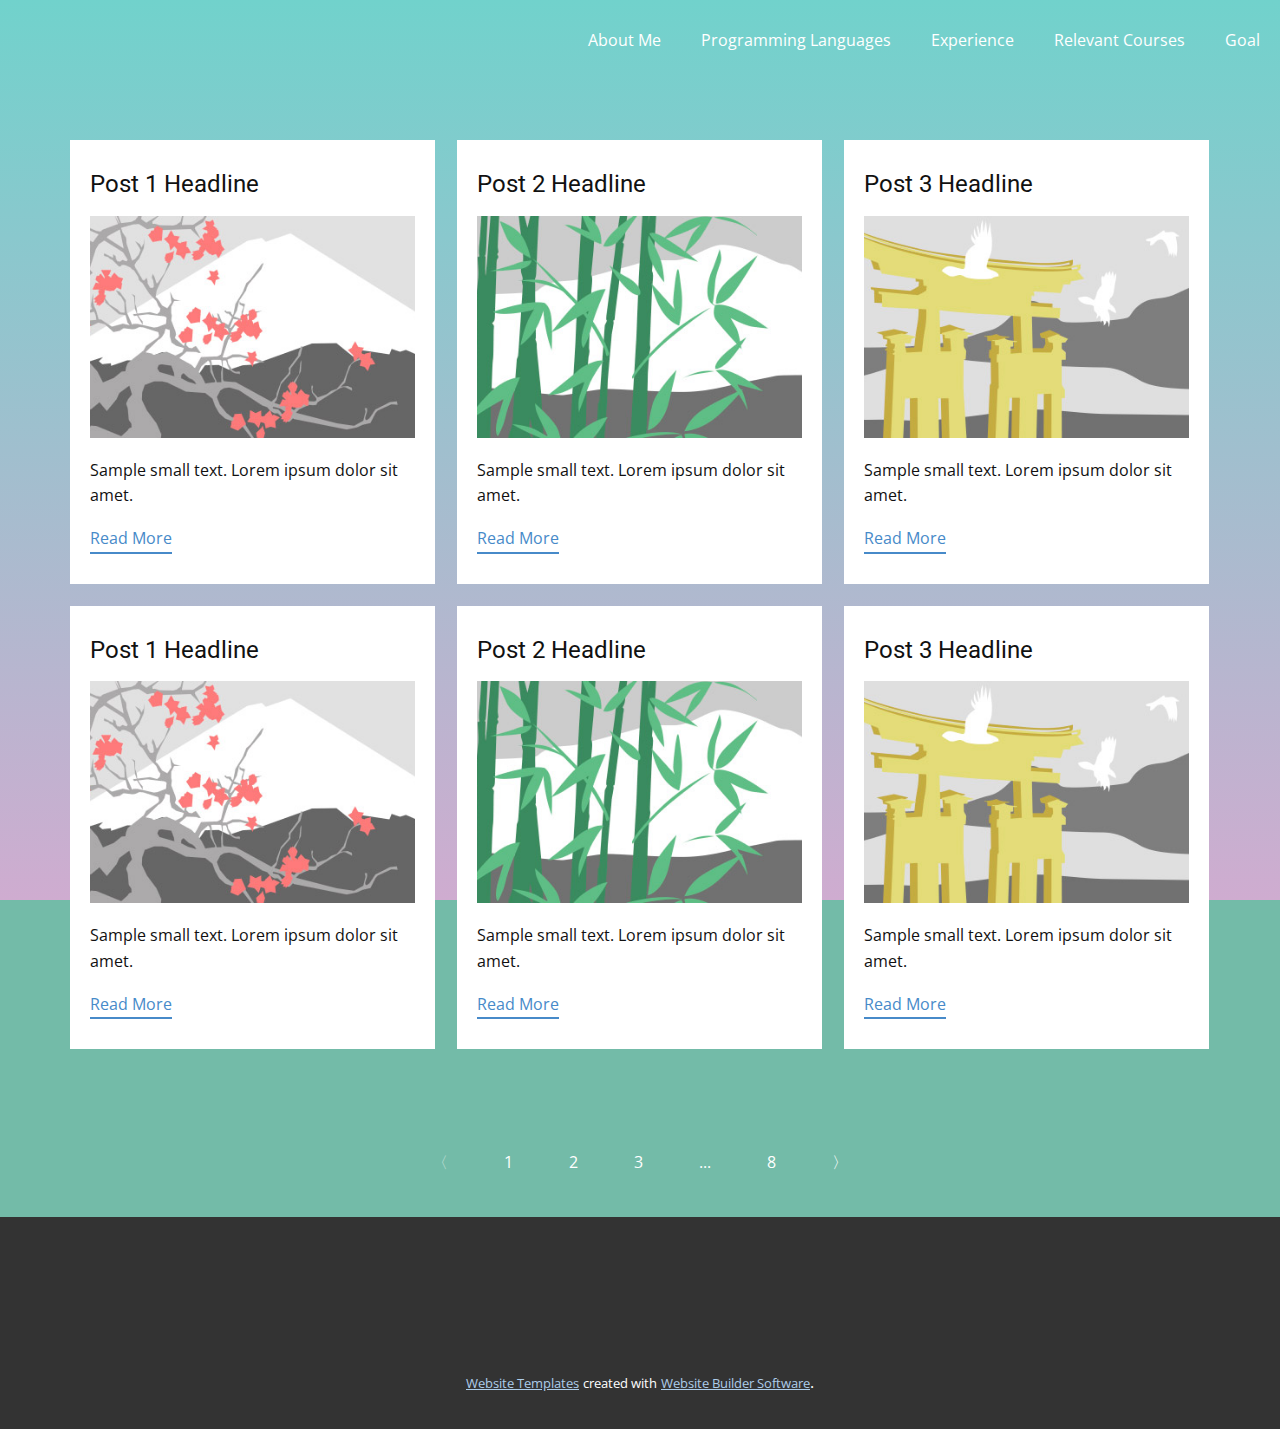
<file: blog/blog.html>
<html style="font-size: 16px;"><head>
    <meta name="viewport" content="width=device-width, initial-scale=1.0">
    <meta charset="utf-8">
    <meta name="keywords" content="">
    <meta name="description" content="">
    <meta name="page_type" content="np-template-header-footer-from-plugin">
    <title>Blog Template</title>
    <link rel="stylesheet" href="../nicepage.css" media="screen">
<link rel="stylesheet" href="../Blog-Template.css" media="screen">
    <script class="u-script" type="text/javascript" src="../jquery.js" defer=""></script>
    <script class="u-script" type="text/javascript" src="../nicepage.js" defer=""></script>
    <meta name="generator" content="Nicepage 3.6.6, nicepage.com">
    <link id="u-theme-google-font" rel="stylesheet" href="https://fonts.googleapis.com/css?family=Roboto:100,100i,300,300i,400,400i,500,500i,700,700i,900,900i|Open+Sans:300,300i,400,400i,600,600i,700,700i,800,800i">
    
    
    
    <script type="application/ld+json">{
		"@context": "http://schema.org",
		"@type": "Organization",
		"name": "NahutabDev",
		"url": "index.html"
}</script>
    <meta property="og:title" content="Blog Template">
    <meta property="og:type" content="website">
    <meta name="theme-color" content="#478ac9">
    <link rel="canonical" href="../index.html">
    <meta property="og:url" content="index.html">
  </head>
  <body class="u-body"><header class="u-clearfix u-header u-valign-middle u-header" id="sec-c4ba"><nav class="u-menu u-menu-dropdown u-offcanvas u-menu-1">
        <div class="menu-collapse" style="font-size: 1rem; letter-spacing: 0px;">
          <a class="u-button-style u-custom-left-right-menu-spacing u-custom-padding-bottom u-custom-top-bottom-menu-spacing u-nav-link u-text-active-white u-text-hover-palette-2-base" href="#">
            <svg><use xmlns:xlink="http://www.w3.org/1999/xlink" xlink:href="#menu-hamburger"></use></svg>
            <svg version="1.1" xmlns="http://www.w3.org/2000/svg" xmlns:xlink="http://www.w3.org/1999/xlink"><defs><symbol id="menu-hamburger" viewBox="0 0 16 16" style="width: 16px; height: 16px;"><rect y="1" width="16" height="2"></rect><rect y="7" width="16" height="2"></rect><rect y="13" width="16" height="2"></rect>
</symbol>
</defs></svg>
          </a>
        </div>
        <div class="u-custom-menu u-nav-container">
          <ul class="u-nav u-unstyled u-nav-1"><li class="u-nav-item"><a class="u-button-style u-nav-link u-text-active-white u-text-hover-palette-2-base" href="../Batuhan-Aykac.html#carousel_b995" data-page-id="96989767" style="padding: 10px 20px;">About Me</a>
</li><li class="u-nav-item"><a class="u-button-style u-nav-link u-text-active-white u-text-hover-palette-2-base" href="../Batuhan-Aykac.html#carousel_773d" data-page-id="96989767" style="padding: 10px 20px;">Programming Languages</a>
</li><li class="u-nav-item"><a class="u-button-style u-nav-link u-text-active-white u-text-hover-palette-2-base" href="../Batuhan-Aykac.html#carousel_d72f" data-page-id="96989767" style="padding: 10px 20px;">Experience</a>
</li><li class="u-nav-item"><a class="u-button-style u-nav-link u-text-active-white u-text-hover-palette-2-base" href="../Batuhan-Aykac.html#sec-3105" data-page-id="96989767" style="padding: 10px 20px;">Relevant Courses</a>
</li><li class="u-nav-item"><a class="u-button-style u-nav-link u-text-active-white u-text-hover-palette-2-base" href="../Batuhan-Aykac.html#sec-80a1" data-page-id="96989767" style="padding: 10px 20px;">Goal</a>
</li></ul>
        </div>
        <div class="u-custom-menu u-nav-container-collapse">
          <div class="u-black u-container-style u-inner-container-layout u-opacity u-opacity-95 u-sidenav">
            <div class="u-sidenav-overflow">
              <div class="u-menu-close"></div>
              <ul class="u-align-center u-nav u-popupmenu-items u-unstyled u-nav-2"><li class="u-nav-item"><a class="u-button-style u-nav-link" href="../Batuhan-Aykac.html#carousel_b995" data-page-id="96989767" style="padding: 10px 20px;">About Me</a>
</li><li class="u-nav-item"><a class="u-button-style u-nav-link" href="../Batuhan-Aykac.html#carousel_773d" data-page-id="96989767" style="padding: 10px 20px;">Programming Languages</a>
</li><li class="u-nav-item"><a class="u-button-style u-nav-link" href="../Batuhan-Aykac.html#carousel_d72f" data-page-id="96989767" style="padding: 10px 20px;">Experience</a>
</li><li class="u-nav-item"><a class="u-button-style u-nav-link" href="../Batuhan-Aykac.html#sec-3105" data-page-id="96989767" style="padding: 10px 20px;">Relevant Courses</a>
</li><li class="u-nav-item"><a class="u-button-style u-nav-link" href="../Batuhan-Aykac.html#sec-80a1" data-page-id="96989767" style="padding: 10px 20px;">Goal</a>
</li></ul>
            </div>
          </div>
          <div class="u-black u-menu-overlay u-opacity u-opacity-70"></div>
        </div>
      </nav></header>
    <section class="u-clearfix u-section-1" id="sec-c7a6">
      <div class="u-clearfix u-sheet u-valign-middle u-sheet-1"><!--blog--><!--blog_options_json--><!--{"type":"Recent","source":"","tags":"","count":3}--><!--/blog_options_json-->
        <div class="u-blog u-expanded-width u-repeater u-repeater-1"><!--blog_post-->
          <div class="u-blog-post u-container-style u-repeater-item u-white u-repeater-item-1">
            <div class="u-container-layout u-similar-container u-valign-top u-container-layout-1"><!--blog_post_header-->
              <h4 class="u-blog-control u-text u-text-1">
                <a class="u-post-header-link" href="../blog/post.html"><!--blog_post_header_content-->Post 1 Headline<!--/blog_post_header_content--></a>
              </h4><!--/blog_post_header--><!--blog_post_image-->
              <a class="u-post-header-link" href="../blog/post.html"><img alt="" class="u-blog-control u-expanded-width u-image u-image-default u-image-1" src="../images/1.jpeg"></a><!--/blog_post_image--><!--blog_post_content-->
              <div class="u-blog-control u-post-content u-text u-text-2 fr-view">Sample small text. Lorem ipsum dolor sit amet.</div><!--/blog_post_content--><!--blog_post_readmore-->
              <a href="../blog/post.html" class="u-blog-control u-border-2 u-border-palette-1-base u-btn u-btn-rectangle u-button-style u-none u-btn-1"><!--blog_post_readmore_content-->Read More<!--/blog_post_readmore_content--></a><!--/blog_post_readmore-->
            </div>
          </div><div class="u-blog-post u-container-style u-repeater-item u-video-cover u-white">
            <div class="u-container-layout u-similar-container u-valign-top u-container-layout-2"><!--blog_post_header-->
              <h4 class="u-blog-control u-text u-text-3">
                <a class="u-post-header-link" href="../blog/post-1.html"><!--blog_post_header_content-->Post 2 Headline<!--/blog_post_header_content--></a>
              </h4><!--/blog_post_header--><!--blog_post_image-->
              <a class="u-post-header-link" href="../blog/post-1.html"><img alt="" class="u-blog-control u-expanded-width u-image u-image-default u-image-2" src="../images/2.jpeg"></a><!--/blog_post_image--><!--blog_post_content-->
              <div class="u-blog-control u-post-content u-text u-text-4 fr-view">Sample small text. Lorem ipsum dolor sit amet.</div><!--/blog_post_content--><!--blog_post_readmore-->
              <a href="../blog/post-1.html" class="u-blog-control u-border-2 u-border-palette-1-base u-btn u-btn-rectangle u-button-style u-none u-btn-2"><!--blog_post_readmore_content-->Read More<!--/blog_post_readmore_content--></a><!--/blog_post_readmore-->
            </div>
          </div><div class="u-blog-post u-container-style u-repeater-item u-video-cover u-white">
            <div class="u-container-layout u-similar-container u-valign-top u-container-layout-3"><!--blog_post_header-->
              <h4 class="u-blog-control u-text u-text-5">
                <a class="u-post-header-link" href="../blog/post-2.html"><!--blog_post_header_content-->Post 3 Headline<!--/blog_post_header_content--></a>
              </h4><!--/blog_post_header--><!--blog_post_image-->
              <a class="u-post-header-link" href="../blog/post-2.html"><img alt="" class="u-blog-control u-expanded-width u-image u-image-default u-image-3" src="../images/3.jpeg"></a><!--/blog_post_image--><!--blog_post_content-->
              <div class="u-blog-control u-post-content u-text u-text-6 fr-view">Sample small text. Lorem ipsum dolor sit amet.</div><!--/blog_post_content--><!--blog_post_readmore-->
              <a href="../blog/post-2.html" class="u-blog-control u-border-2 u-border-palette-1-base u-btn u-btn-rectangle u-button-style u-none u-btn-3"><!--blog_post_readmore_content-->Read More<!--/blog_post_readmore_content--></a><!--/blog_post_readmore-->
            </div>
          </div><div class="u-blog-post u-container-style u-repeater-item u-white u-repeater-item-1">
            <div class="u-container-layout u-similar-container u-valign-top u-container-layout-1"><!--blog_post_header-->
              <h4 class="u-blog-control u-text u-text-1">
                <a class="u-post-header-link" href="../blog/post-3.html"><!--blog_post_header_content-->Post 1 Headline<!--/blog_post_header_content--></a>
              </h4><!--/blog_post_header--><!--blog_post_image-->
              <a class="u-post-header-link" href="../blog/post-3.html"><img alt="" class="u-blog-control u-expanded-width u-image u-image-default u-image-1" src="../images/1.jpeg"></a><!--/blog_post_image--><!--blog_post_content-->
              <div class="u-blog-control u-post-content u-text u-text-2 fr-view">Sample small text. Lorem ipsum dolor sit amet.</div><!--/blog_post_content--><!--blog_post_readmore-->
              <a href="../blog/post-3.html" class="u-blog-control u-border-2 u-border-palette-1-base u-btn u-btn-rectangle u-button-style u-none u-btn-1"><!--blog_post_readmore_content-->Read More<!--/blog_post_readmore_content--></a><!--/blog_post_readmore-->
            </div>
          </div><div class="u-blog-post u-container-style u-repeater-item u-video-cover u-white">
            <div class="u-container-layout u-similar-container u-valign-top u-container-layout-2"><!--blog_post_header-->
              <h4 class="u-blog-control u-text u-text-3">
                <a class="u-post-header-link" href="../blog/post-4.html"><!--blog_post_header_content-->Post 2 Headline<!--/blog_post_header_content--></a>
              </h4><!--/blog_post_header--><!--blog_post_image-->
              <a class="u-post-header-link" href="../blog/post-4.html"><img alt="" class="u-blog-control u-expanded-width u-image u-image-default u-image-2" src="../images/2.jpeg"></a><!--/blog_post_image--><!--blog_post_content-->
              <div class="u-blog-control u-post-content u-text u-text-4 fr-view">Sample small text. Lorem ipsum dolor sit amet.</div><!--/blog_post_content--><!--blog_post_readmore-->
              <a href="../blog/post-4.html" class="u-blog-control u-border-2 u-border-palette-1-base u-btn u-btn-rectangle u-button-style u-none u-btn-2"><!--blog_post_readmore_content-->Read More<!--/blog_post_readmore_content--></a><!--/blog_post_readmore-->
            </div>
          </div><div class="u-blog-post u-container-style u-repeater-item u-video-cover u-white">
            <div class="u-container-layout u-similar-container u-valign-top u-container-layout-3"><!--blog_post_header-->
              <h4 class="u-blog-control u-text u-text-5">
                <a class="u-post-header-link" href="../blog/post-5.html"><!--blog_post_header_content-->Post 3 Headline<!--/blog_post_header_content--></a>
              </h4><!--/blog_post_header--><!--blog_post_image-->
              <a class="u-post-header-link" href="../blog/post-5.html"><img alt="" class="u-blog-control u-expanded-width u-image u-image-default u-image-3" src="../images/3.jpeg"></a><!--/blog_post_image--><!--blog_post_content-->
              <div class="u-blog-control u-post-content u-text u-text-6 fr-view">Sample small text. Lorem ipsum dolor sit amet.</div><!--/blog_post_content--><!--blog_post_readmore-->
              <a href="../blog/post-5.html" class="u-blog-control u-border-2 u-border-palette-1-base u-btn u-btn-rectangle u-button-style u-none u-btn-3"><!--blog_post_readmore_content-->Read More<!--/blog_post_readmore_content--></a><!--/blog_post_readmore-->
            </div>
          </div><!--/blog_post--><!--blog_post-->
          <!--/blog_post--><!--blog_post-->
          <!--/blog_post-->
        </div><!--/blog-->
      </div>
    </section>
    <section class="u-clearfix u-section-2" id="sec-c6b9">
      <div class="u-clearfix u-sheet u-sheet-1">
        <ul class="responsive-style1 u-pagination u-unstyled u-pagination-1">
          <li class="disabled prev u-nav-item u-pagination-item">
            <a class="u-button-style u-nav-link" href="#" style="padding: 16px 28px;">〈</a>
          </li>
          <li class="active u-nav-item u-pagination-item">
            <a class="u-button-style u-nav-link" href="#" style="padding: 16px 28px;">1</a>
          </li>
          <li class="u-nav-item u-pagination-item">
            <a class="u-button-style u-nav-link" href="#" style="padding: 16px 28px;">2</a>
          </li>
          <li class="u-nav-item u-pagination-item">
            <a class="u-button-style u-nav-link" href="#" style="padding: 16px 28px;">3</a>
          </li>
          <li class="u-nav-item u-pagination-item u-pagination-separator">
            <a class="u-button-style u-nav-link" href="#" style="padding: 16px 28px;">...</a>
          </li>
          <li class="u-nav-item u-pagination-item">
            <a class="u-button-style u-nav-link" href="#" style="padding: 16px 28px;">8</a>
          </li>
          <li class="next u-nav-item u-pagination-item">
            <a class="u-button-style u-nav-link" href="#" style="padding: 16px 28px;">〉</a>
          </li>
        </ul>
      </div>
    </section>
    
    
    <footer class="u-align-left u-clearfix u-footer u-grey-80 u-footer" id="sec-1617"><div class="u-clearfix u-sheet u-sheet-1"></div></footer>
    <section class="u-backlink u-clearfix u-grey-80">
      <a class="u-link" href="https://nicepage.com/website-templates" target="_blank">
        <span>Website Templates</span>
      </a>
      <p class="u-text">
        <span>created with</span>
      </p>
      <a class="u-link" href="https://nicepage.com/" target="_blank">
        <span>Website Builder Software</span>
      </a>. 
    </section>
  
</body></html>
</file>
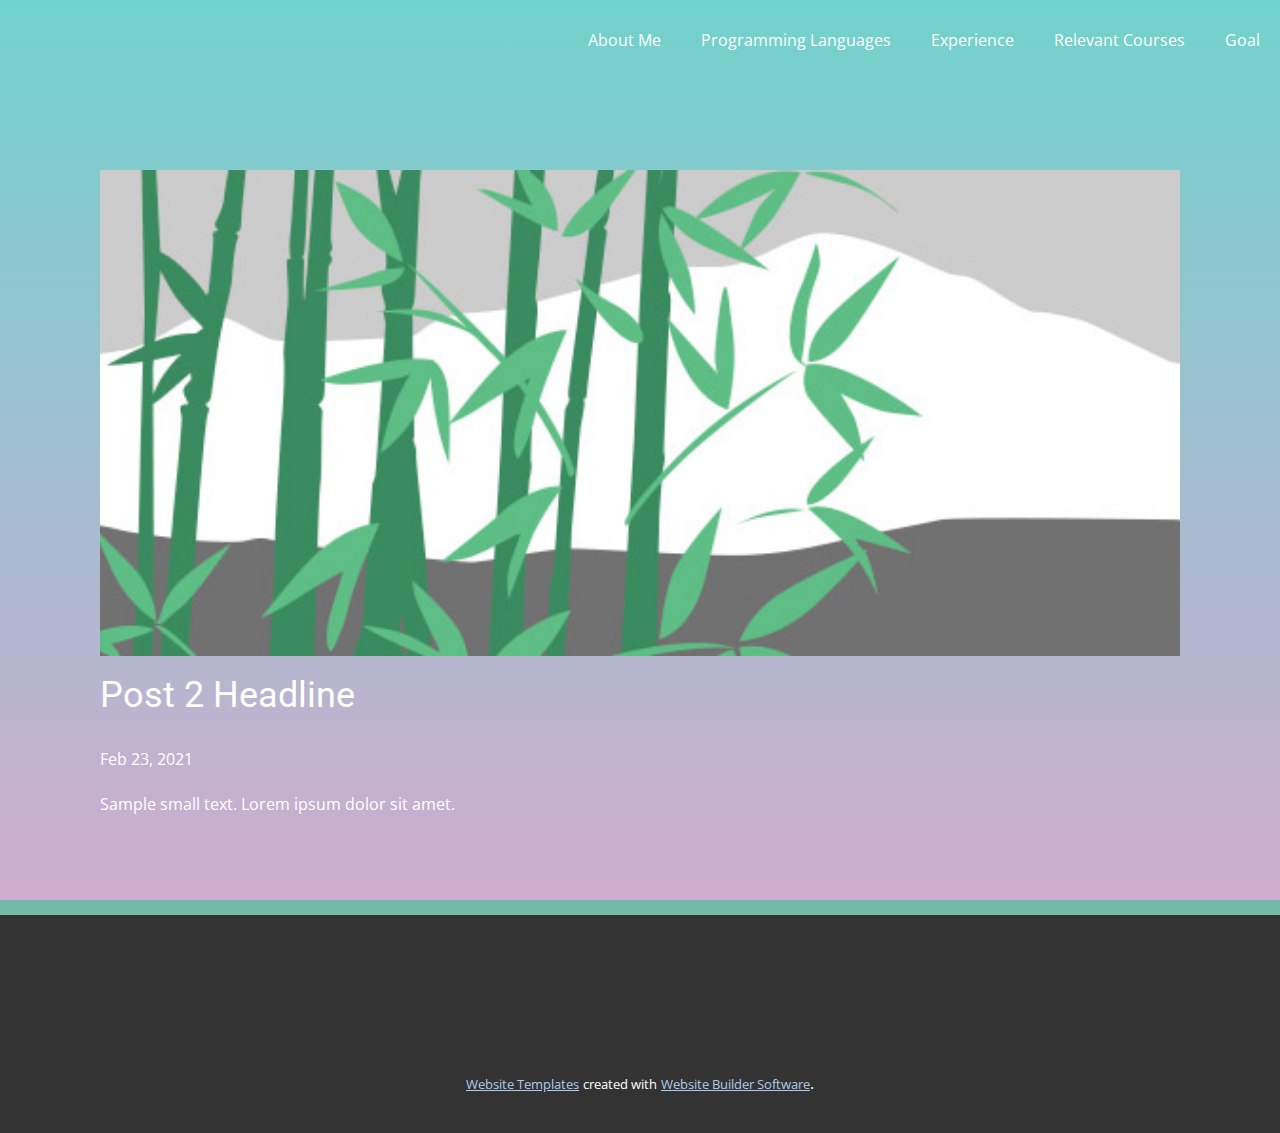
<file: blog/post-1.html>
<!doctype html>
<html style="font-size: 16px;"><head>
    <meta name="viewport" content="width=device-width, initial-scale=1.0">
    <meta charset="utf-8">
    <meta name="keywords" content="Post 1 Headline">
    <meta name="description" content="">
    <meta name="page_type" content="np-template-header-footer-from-plugin">
    <title>Post 2 Headline</title>
    <link rel="stylesheet" href="../nicepage.css" media="screen">
<link rel="stylesheet" href="../Post-Template.css" media="screen">
    <script class="u-script" type="text/javascript" src="../jquery.js" defer=""></script>
    <script class="u-script" type="text/javascript" src="../nicepage.js" defer=""></script>
    <meta name="generator" content="Nicepage 3.6.6, nicepage.com">
    <link id="u-theme-google-font" rel="stylesheet" href="https://fonts.googleapis.com/css?family=Roboto:100,100i,300,300i,400,400i,500,500i,700,700i,900,900i|Open+Sans:300,300i,400,400i,600,600i,700,700i,800,800i">
    
    
    <script type="application/ld+json">{
		"@context": "http://schema.org",
		"@type": "Organization",
		"name": "NahutabDev",
		"url": "index.html"
}</script>
    <meta property="og:title" content="Post Template">
    <meta property="og:type" content="website">
    <meta name="theme-color" content="#478ac9">
    <link rel="canonical" href="../index.html">
    <meta property="og:url" content="index.html">
  </head>
  <body class="u-body"><header class="u-clearfix u-header u-valign-middle u-header" id="sec-c4ba"><nav class="u-menu u-menu-dropdown u-offcanvas u-menu-1">
        <div class="menu-collapse" style="font-size: 1rem; letter-spacing: 0px;">
          <a class="u-button-style u-custom-left-right-menu-spacing u-custom-padding-bottom u-custom-top-bottom-menu-spacing u-nav-link u-text-active-white u-text-hover-palette-2-base" href="#">
            <svg><use xmlns:xlink="http://www.w3.org/1999/xlink" xlink:href="#menu-hamburger"></use></svg>
            <svg version="1.1" xmlns="http://www.w3.org/2000/svg" xmlns:xlink="http://www.w3.org/1999/xlink"><defs><symbol id="menu-hamburger" viewBox="0 0 16 16" style="width: 16px; height: 16px;"><rect y="1" width="16" height="2"></rect><rect y="7" width="16" height="2"></rect><rect y="13" width="16" height="2"></rect>
</symbol>
</defs></svg>
          </a>
        </div>
        <div class="u-custom-menu u-nav-container">
          <ul class="u-nav u-unstyled u-nav-1"><li class="u-nav-item"><a class="u-button-style u-nav-link u-text-active-white u-text-hover-palette-2-base" href="../Batuhan-Aykac.html#carousel_b995" data-page-id="96989767" style="padding: 10px 20px;">About Me</a>
</li><li class="u-nav-item"><a class="u-button-style u-nav-link u-text-active-white u-text-hover-palette-2-base" href="../Batuhan-Aykac.html#carousel_773d" data-page-id="96989767" style="padding: 10px 20px;">Programming Languages</a>
</li><li class="u-nav-item"><a class="u-button-style u-nav-link u-text-active-white u-text-hover-palette-2-base" href="../Batuhan-Aykac.html#carousel_d72f" data-page-id="96989767" style="padding: 10px 20px;">Experience</a>
</li><li class="u-nav-item"><a class="u-button-style u-nav-link u-text-active-white u-text-hover-palette-2-base" href="../Batuhan-Aykac.html#sec-3105" data-page-id="96989767" style="padding: 10px 20px;">Relevant Courses</a>
</li><li class="u-nav-item"><a class="u-button-style u-nav-link u-text-active-white u-text-hover-palette-2-base" href="../Batuhan-Aykac.html#sec-80a1" data-page-id="96989767" style="padding: 10px 20px;">Goal</a>
</li></ul>
        </div>
        <div class="u-custom-menu u-nav-container-collapse">
          <div class="u-black u-container-style u-inner-container-layout u-opacity u-opacity-95 u-sidenav">
            <div class="u-sidenav-overflow">
              <div class="u-menu-close"></div>
              <ul class="u-align-center u-nav u-popupmenu-items u-unstyled u-nav-2"><li class="u-nav-item"><a class="u-button-style u-nav-link" href="../Batuhan-Aykac.html#carousel_b995" data-page-id="96989767" style="padding: 10px 20px;">About Me</a>
</li><li class="u-nav-item"><a class="u-button-style u-nav-link" href="../Batuhan-Aykac.html#carousel_773d" data-page-id="96989767" style="padding: 10px 20px;">Programming Languages</a>
</li><li class="u-nav-item"><a class="u-button-style u-nav-link" href="../Batuhan-Aykac.html#carousel_d72f" data-page-id="96989767" style="padding: 10px 20px;">Experience</a>
</li><li class="u-nav-item"><a class="u-button-style u-nav-link" href="../Batuhan-Aykac.html#sec-3105" data-page-id="96989767" style="padding: 10px 20px;">Relevant Courses</a>
</li><li class="u-nav-item"><a class="u-button-style u-nav-link" href="../Batuhan-Aykac.html#sec-80a1" data-page-id="96989767" style="padding: 10px 20px;">Goal</a>
</li></ul>
            </div>
          </div>
          <div class="u-black u-menu-overlay u-opacity u-opacity-70"></div>
        </div>
      </nav></header>
    <section class="u-align-center u-clearfix u-section-1" id="sec-0ac4">
      <div class="u-clearfix u-sheet u-valign-middle-md u-valign-middle-sm u-valign-middle-xs u-sheet-1"><!--post_details--><!--post_details_options_json--><!--{"source":""}--><!--/post_details_options_json--><!--blog_post-->
        <div class="u-container-style u-expanded-width u-post-details u-post-details-1">
          <div class="u-container-layout u-valign-middle u-container-layout-1"><!--blog_post_image-->
            <img alt="" class="u-blog-control u-expanded-width u-image u-image-default u-image-1" src="../images/2.jpeg"><!--/blog_post_image--><!--blog_post_header-->
            <h2 class="u-blog-control u-text u-text-1">Post 2 Headline</h2><!--/blog_post_header--><!--blog_post_metadata-->
            <div class="u-blog-control u-metadata u-metadata-1"><!--blog_post_metadata_date-->
              <span class="u-meta-date u-meta-icon">Feb 23, 2021</span><!--/blog_post_metadata_date--><!--blog_post_metadata_category-->
              <!--/blog_post_metadata_category--><!--blog_post_metadata_comments-->
              <!--/blog_post_metadata_comments-->
            </div><!--/blog_post_metadata--><!--blog_post_content-->
            <div class="u-align-justify u-blog-control u-post-content u-text u-text-2 fr-view">
  Sample small text. Lorem ipsum dolor sit amet.
  </div><!--/blog_post_content-->
          </div>
        </div><!--/blog_post--><!--/post_details-->
      </div>
    </section>
    
    
    <footer class="u-align-left u-clearfix u-footer u-grey-80 u-footer" id="sec-1617"><div class="u-clearfix u-sheet u-sheet-1"></div></footer>
    <section class="u-backlink u-clearfix u-grey-80">
      <a class="u-link" href="https://nicepage.com/website-templates" target="_blank">
        <span>Website Templates</span>
      </a>
      <p class="u-text">
        <span>created with</span>
      </p>
      <a class="u-link" href="https://nicepage.com/" target="_blank">
        <span>Website Builder Software</span>
      </a>. 
    </section>
  
</body></html>
</file>
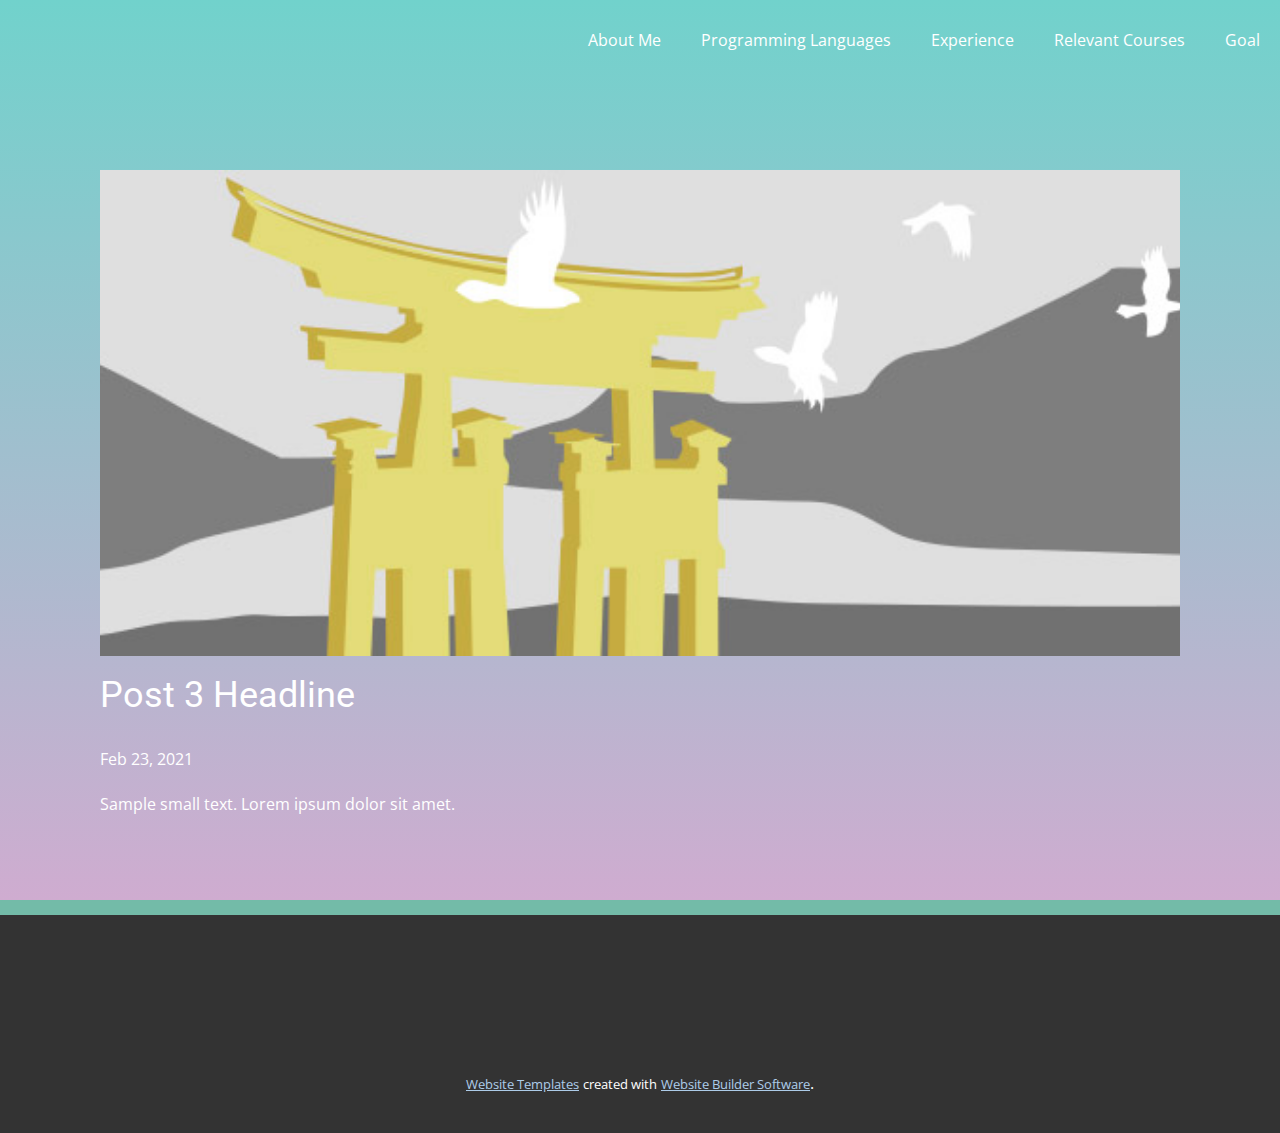
<file: blog/post-2.html>
<!doctype html>
<html style="font-size: 16px;"><head>
    <meta name="viewport" content="width=device-width, initial-scale=1.0">
    <meta charset="utf-8">
    <meta name="keywords" content="Post 1 Headline">
    <meta name="description" content="">
    <meta name="page_type" content="np-template-header-footer-from-plugin">
    <title>Post 3 Headline</title>
    <link rel="stylesheet" href="../nicepage.css" media="screen">
<link rel="stylesheet" href="../Post-Template.css" media="screen">
    <script class="u-script" type="text/javascript" src="../jquery.js" defer=""></script>
    <script class="u-script" type="text/javascript" src="../nicepage.js" defer=""></script>
    <meta name="generator" content="Nicepage 3.6.6, nicepage.com">
    <link id="u-theme-google-font" rel="stylesheet" href="https://fonts.googleapis.com/css?family=Roboto:100,100i,300,300i,400,400i,500,500i,700,700i,900,900i|Open+Sans:300,300i,400,400i,600,600i,700,700i,800,800i">
    
    
    <script type="application/ld+json">{
		"@context": "http://schema.org",
		"@type": "Organization",
		"name": "NahutabDev",
		"url": "index.html"
}</script>
    <meta property="og:title" content="Post Template">
    <meta property="og:type" content="website">
    <meta name="theme-color" content="#478ac9">
    <link rel="canonical" href="../index.html">
    <meta property="og:url" content="index.html">
  </head>
  <body class="u-body"><header class="u-clearfix u-header u-valign-middle u-header" id="sec-c4ba"><nav class="u-menu u-menu-dropdown u-offcanvas u-menu-1">
        <div class="menu-collapse" style="font-size: 1rem; letter-spacing: 0px;">
          <a class="u-button-style u-custom-left-right-menu-spacing u-custom-padding-bottom u-custom-top-bottom-menu-spacing u-nav-link u-text-active-white u-text-hover-palette-2-base" href="#">
            <svg><use xmlns:xlink="http://www.w3.org/1999/xlink" xlink:href="#menu-hamburger"></use></svg>
            <svg version="1.1" xmlns="http://www.w3.org/2000/svg" xmlns:xlink="http://www.w3.org/1999/xlink"><defs><symbol id="menu-hamburger" viewBox="0 0 16 16" style="width: 16px; height: 16px;"><rect y="1" width="16" height="2"></rect><rect y="7" width="16" height="2"></rect><rect y="13" width="16" height="2"></rect>
</symbol>
</defs></svg>
          </a>
        </div>
        <div class="u-custom-menu u-nav-container">
          <ul class="u-nav u-unstyled u-nav-1"><li class="u-nav-item"><a class="u-button-style u-nav-link u-text-active-white u-text-hover-palette-2-base" href="../Batuhan-Aykac.html#carousel_b995" data-page-id="96989767" style="padding: 10px 20px;">About Me</a>
</li><li class="u-nav-item"><a class="u-button-style u-nav-link u-text-active-white u-text-hover-palette-2-base" href="../Batuhan-Aykac.html#carousel_773d" data-page-id="96989767" style="padding: 10px 20px;">Programming Languages</a>
</li><li class="u-nav-item"><a class="u-button-style u-nav-link u-text-active-white u-text-hover-palette-2-base" href="../Batuhan-Aykac.html#carousel_d72f" data-page-id="96989767" style="padding: 10px 20px;">Experience</a>
</li><li class="u-nav-item"><a class="u-button-style u-nav-link u-text-active-white u-text-hover-palette-2-base" href="../Batuhan-Aykac.html#sec-3105" data-page-id="96989767" style="padding: 10px 20px;">Relevant Courses</a>
</li><li class="u-nav-item"><a class="u-button-style u-nav-link u-text-active-white u-text-hover-palette-2-base" href="../Batuhan-Aykac.html#sec-80a1" data-page-id="96989767" style="padding: 10px 20px;">Goal</a>
</li></ul>
        </div>
        <div class="u-custom-menu u-nav-container-collapse">
          <div class="u-black u-container-style u-inner-container-layout u-opacity u-opacity-95 u-sidenav">
            <div class="u-sidenav-overflow">
              <div class="u-menu-close"></div>
              <ul class="u-align-center u-nav u-popupmenu-items u-unstyled u-nav-2"><li class="u-nav-item"><a class="u-button-style u-nav-link" href="../Batuhan-Aykac.html#carousel_b995" data-page-id="96989767" style="padding: 10px 20px;">About Me</a>
</li><li class="u-nav-item"><a class="u-button-style u-nav-link" href="../Batuhan-Aykac.html#carousel_773d" data-page-id="96989767" style="padding: 10px 20px;">Programming Languages</a>
</li><li class="u-nav-item"><a class="u-button-style u-nav-link" href="../Batuhan-Aykac.html#carousel_d72f" data-page-id="96989767" style="padding: 10px 20px;">Experience</a>
</li><li class="u-nav-item"><a class="u-button-style u-nav-link" href="../Batuhan-Aykac.html#sec-3105" data-page-id="96989767" style="padding: 10px 20px;">Relevant Courses</a>
</li><li class="u-nav-item"><a class="u-button-style u-nav-link" href="../Batuhan-Aykac.html#sec-80a1" data-page-id="96989767" style="padding: 10px 20px;">Goal</a>
</li></ul>
            </div>
          </div>
          <div class="u-black u-menu-overlay u-opacity u-opacity-70"></div>
        </div>
      </nav></header>
    <section class="u-align-center u-clearfix u-section-1" id="sec-0ac4">
      <div class="u-clearfix u-sheet u-valign-middle-md u-valign-middle-sm u-valign-middle-xs u-sheet-1"><!--post_details--><!--post_details_options_json--><!--{"source":""}--><!--/post_details_options_json--><!--blog_post-->
        <div class="u-container-style u-expanded-width u-post-details u-post-details-1">
          <div class="u-container-layout u-valign-middle u-container-layout-1"><!--blog_post_image-->
            <img alt="" class="u-blog-control u-expanded-width u-image u-image-default u-image-1" src="../images/3.jpeg"><!--/blog_post_image--><!--blog_post_header-->
            <h2 class="u-blog-control u-text u-text-1">Post 3 Headline</h2><!--/blog_post_header--><!--blog_post_metadata-->
            <div class="u-blog-control u-metadata u-metadata-1"><!--blog_post_metadata_date-->
              <span class="u-meta-date u-meta-icon">Feb 23, 2021</span><!--/blog_post_metadata_date--><!--blog_post_metadata_category-->
              <!--/blog_post_metadata_category--><!--blog_post_metadata_comments-->
              <!--/blog_post_metadata_comments-->
            </div><!--/blog_post_metadata--><!--blog_post_content-->
            <div class="u-align-justify u-blog-control u-post-content u-text u-text-2 fr-view">
  Sample small text. Lorem ipsum dolor sit amet.
  </div><!--/blog_post_content-->
          </div>
        </div><!--/blog_post--><!--/post_details-->
      </div>
    </section>
    
    
    <footer class="u-align-left u-clearfix u-footer u-grey-80 u-footer" id="sec-1617"><div class="u-clearfix u-sheet u-sheet-1"></div></footer>
    <section class="u-backlink u-clearfix u-grey-80">
      <a class="u-link" href="https://nicepage.com/website-templates" target="_blank">
        <span>Website Templates</span>
      </a>
      <p class="u-text">
        <span>created with</span>
      </p>
      <a class="u-link" href="https://nicepage.com/" target="_blank">
        <span>Website Builder Software</span>
      </a>. 
    </section>
  
</body></html>
</file>
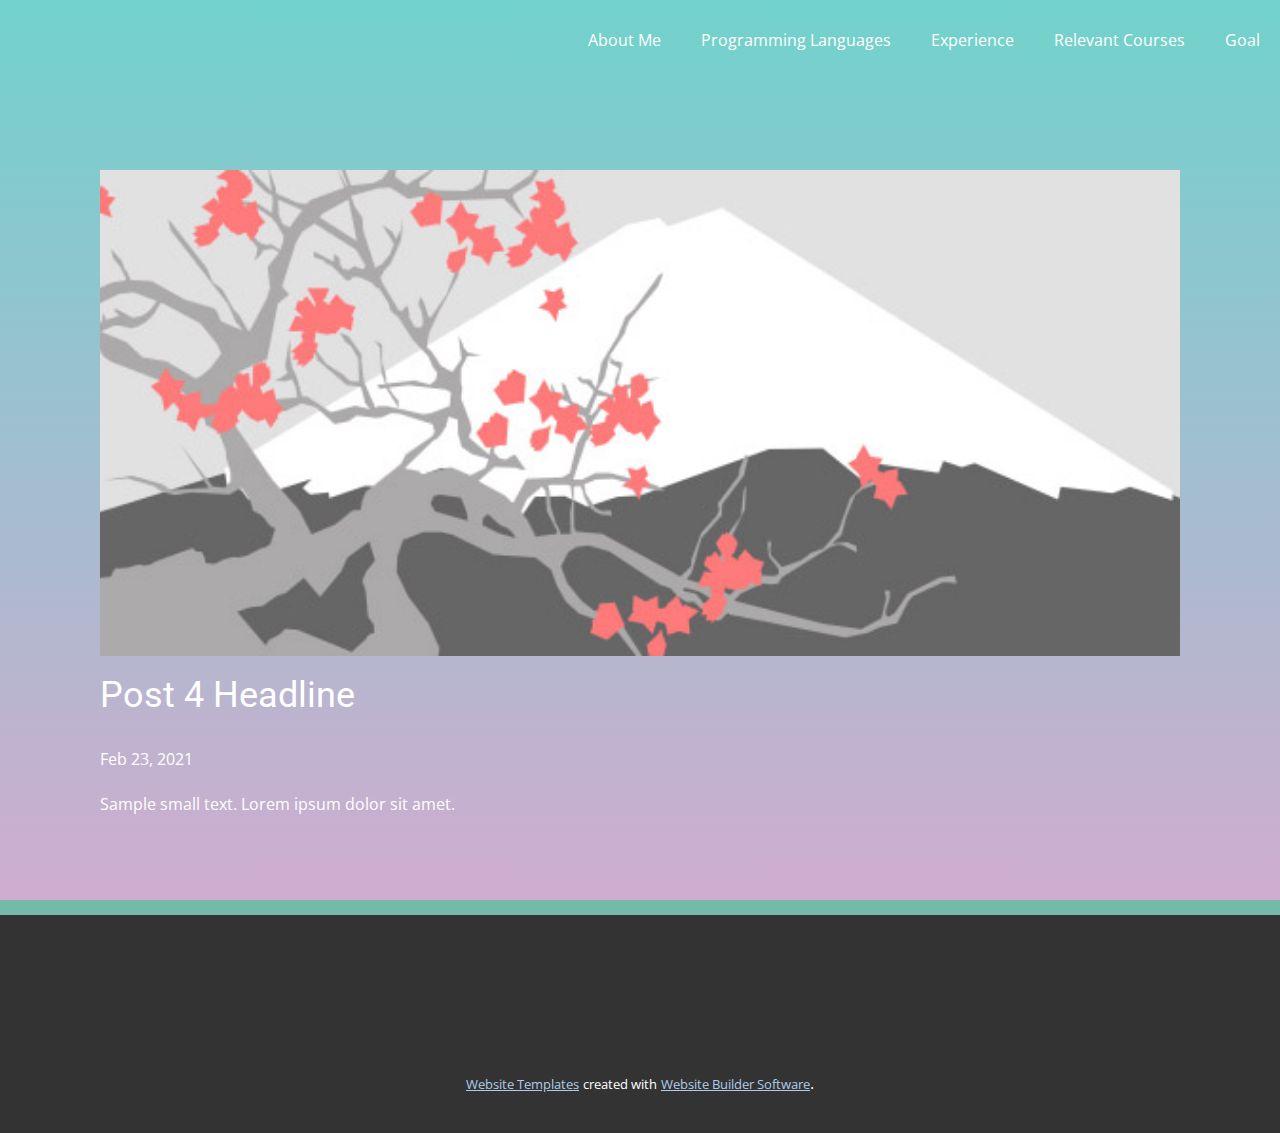
<file: blog/post-3.html>
<!doctype html>
<html style="font-size: 16px;"><head>
    <meta name="viewport" content="width=device-width, initial-scale=1.0">
    <meta charset="utf-8">
    <meta name="keywords" content="Post 1 Headline">
    <meta name="description" content="">
    <meta name="page_type" content="np-template-header-footer-from-plugin">
    <title>Post 4 Headline</title>
    <link rel="stylesheet" href="../nicepage.css" media="screen">
<link rel="stylesheet" href="../Post-Template.css" media="screen">
    <script class="u-script" type="text/javascript" src="../jquery.js" defer=""></script>
    <script class="u-script" type="text/javascript" src="../nicepage.js" defer=""></script>
    <meta name="generator" content="Nicepage 3.6.6, nicepage.com">
    <link id="u-theme-google-font" rel="stylesheet" href="https://fonts.googleapis.com/css?family=Roboto:100,100i,300,300i,400,400i,500,500i,700,700i,900,900i|Open+Sans:300,300i,400,400i,600,600i,700,700i,800,800i">
    
    
    <script type="application/ld+json">{
		"@context": "http://schema.org",
		"@type": "Organization",
		"name": "NahutabDev",
		"url": "index.html"
}</script>
    <meta property="og:title" content="Post Template">
    <meta property="og:type" content="website">
    <meta name="theme-color" content="#478ac9">
    <link rel="canonical" href="../index.html">
    <meta property="og:url" content="index.html">
  </head>
  <body class="u-body"><header class="u-clearfix u-header u-valign-middle u-header" id="sec-c4ba"><nav class="u-menu u-menu-dropdown u-offcanvas u-menu-1">
        <div class="menu-collapse" style="font-size: 1rem; letter-spacing: 0px;">
          <a class="u-button-style u-custom-left-right-menu-spacing u-custom-padding-bottom u-custom-top-bottom-menu-spacing u-nav-link u-text-active-white u-text-hover-palette-2-base" href="#">
            <svg><use xmlns:xlink="http://www.w3.org/1999/xlink" xlink:href="#menu-hamburger"></use></svg>
            <svg version="1.1" xmlns="http://www.w3.org/2000/svg" xmlns:xlink="http://www.w3.org/1999/xlink"><defs><symbol id="menu-hamburger" viewBox="0 0 16 16" style="width: 16px; height: 16px;"><rect y="1" width="16" height="2"></rect><rect y="7" width="16" height="2"></rect><rect y="13" width="16" height="2"></rect>
</symbol>
</defs></svg>
          </a>
        </div>
        <div class="u-custom-menu u-nav-container">
          <ul class="u-nav u-unstyled u-nav-1"><li class="u-nav-item"><a class="u-button-style u-nav-link u-text-active-white u-text-hover-palette-2-base" href="../Batuhan-Aykac.html#carousel_b995" data-page-id="96989767" style="padding: 10px 20px;">About Me</a>
</li><li class="u-nav-item"><a class="u-button-style u-nav-link u-text-active-white u-text-hover-palette-2-base" href="../Batuhan-Aykac.html#carousel_773d" data-page-id="96989767" style="padding: 10px 20px;">Programming Languages</a>
</li><li class="u-nav-item"><a class="u-button-style u-nav-link u-text-active-white u-text-hover-palette-2-base" href="../Batuhan-Aykac.html#carousel_d72f" data-page-id="96989767" style="padding: 10px 20px;">Experience</a>
</li><li class="u-nav-item"><a class="u-button-style u-nav-link u-text-active-white u-text-hover-palette-2-base" href="../Batuhan-Aykac.html#sec-3105" data-page-id="96989767" style="padding: 10px 20px;">Relevant Courses</a>
</li><li class="u-nav-item"><a class="u-button-style u-nav-link u-text-active-white u-text-hover-palette-2-base" href="../Batuhan-Aykac.html#sec-80a1" data-page-id="96989767" style="padding: 10px 20px;">Goal</a>
</li></ul>
        </div>
        <div class="u-custom-menu u-nav-container-collapse">
          <div class="u-black u-container-style u-inner-container-layout u-opacity u-opacity-95 u-sidenav">
            <div class="u-sidenav-overflow">
              <div class="u-menu-close"></div>
              <ul class="u-align-center u-nav u-popupmenu-items u-unstyled u-nav-2"><li class="u-nav-item"><a class="u-button-style u-nav-link" href="../Batuhan-Aykac.html#carousel_b995" data-page-id="96989767" style="padding: 10px 20px;">About Me</a>
</li><li class="u-nav-item"><a class="u-button-style u-nav-link" href="../Batuhan-Aykac.html#carousel_773d" data-page-id="96989767" style="padding: 10px 20px;">Programming Languages</a>
</li><li class="u-nav-item"><a class="u-button-style u-nav-link" href="../Batuhan-Aykac.html#carousel_d72f" data-page-id="96989767" style="padding: 10px 20px;">Experience</a>
</li><li class="u-nav-item"><a class="u-button-style u-nav-link" href="../Batuhan-Aykac.html#sec-3105" data-page-id="96989767" style="padding: 10px 20px;">Relevant Courses</a>
</li><li class="u-nav-item"><a class="u-button-style u-nav-link" href="../Batuhan-Aykac.html#sec-80a1" data-page-id="96989767" style="padding: 10px 20px;">Goal</a>
</li></ul>
            </div>
          </div>
          <div class="u-black u-menu-overlay u-opacity u-opacity-70"></div>
        </div>
      </nav></header>
    <section class="u-align-center u-clearfix u-section-1" id="sec-0ac4">
      <div class="u-clearfix u-sheet u-valign-middle-md u-valign-middle-sm u-valign-middle-xs u-sheet-1"><!--post_details--><!--post_details_options_json--><!--{"source":""}--><!--/post_details_options_json--><!--blog_post-->
        <div class="u-container-style u-expanded-width u-post-details u-post-details-1">
          <div class="u-container-layout u-valign-middle u-container-layout-1"><!--blog_post_image-->
            <img alt="" class="u-blog-control u-expanded-width u-image u-image-default u-image-1" src="../images/1.jpeg"><!--/blog_post_image--><!--blog_post_header-->
            <h2 class="u-blog-control u-text u-text-1">Post 4 Headline</h2><!--/blog_post_header--><!--blog_post_metadata-->
            <div class="u-blog-control u-metadata u-metadata-1"><!--blog_post_metadata_date-->
              <span class="u-meta-date u-meta-icon">Feb 23, 2021</span><!--/blog_post_metadata_date--><!--blog_post_metadata_category-->
              <!--/blog_post_metadata_category--><!--blog_post_metadata_comments-->
              <!--/blog_post_metadata_comments-->
            </div><!--/blog_post_metadata--><!--blog_post_content-->
            <div class="u-align-justify u-blog-control u-post-content u-text u-text-2 fr-view">
  Sample small text. Lorem ipsum dolor sit amet.
  </div><!--/blog_post_content-->
          </div>
        </div><!--/blog_post--><!--/post_details-->
      </div>
    </section>
    
    
    <footer class="u-align-left u-clearfix u-footer u-grey-80 u-footer" id="sec-1617"><div class="u-clearfix u-sheet u-sheet-1"></div></footer>
    <section class="u-backlink u-clearfix u-grey-80">
      <a class="u-link" href="https://nicepage.com/website-templates" target="_blank">
        <span>Website Templates</span>
      </a>
      <p class="u-text">
        <span>created with</span>
      </p>
      <a class="u-link" href="https://nicepage.com/" target="_blank">
        <span>Website Builder Software</span>
      </a>. 
    </section>
  
</body></html>
</file>
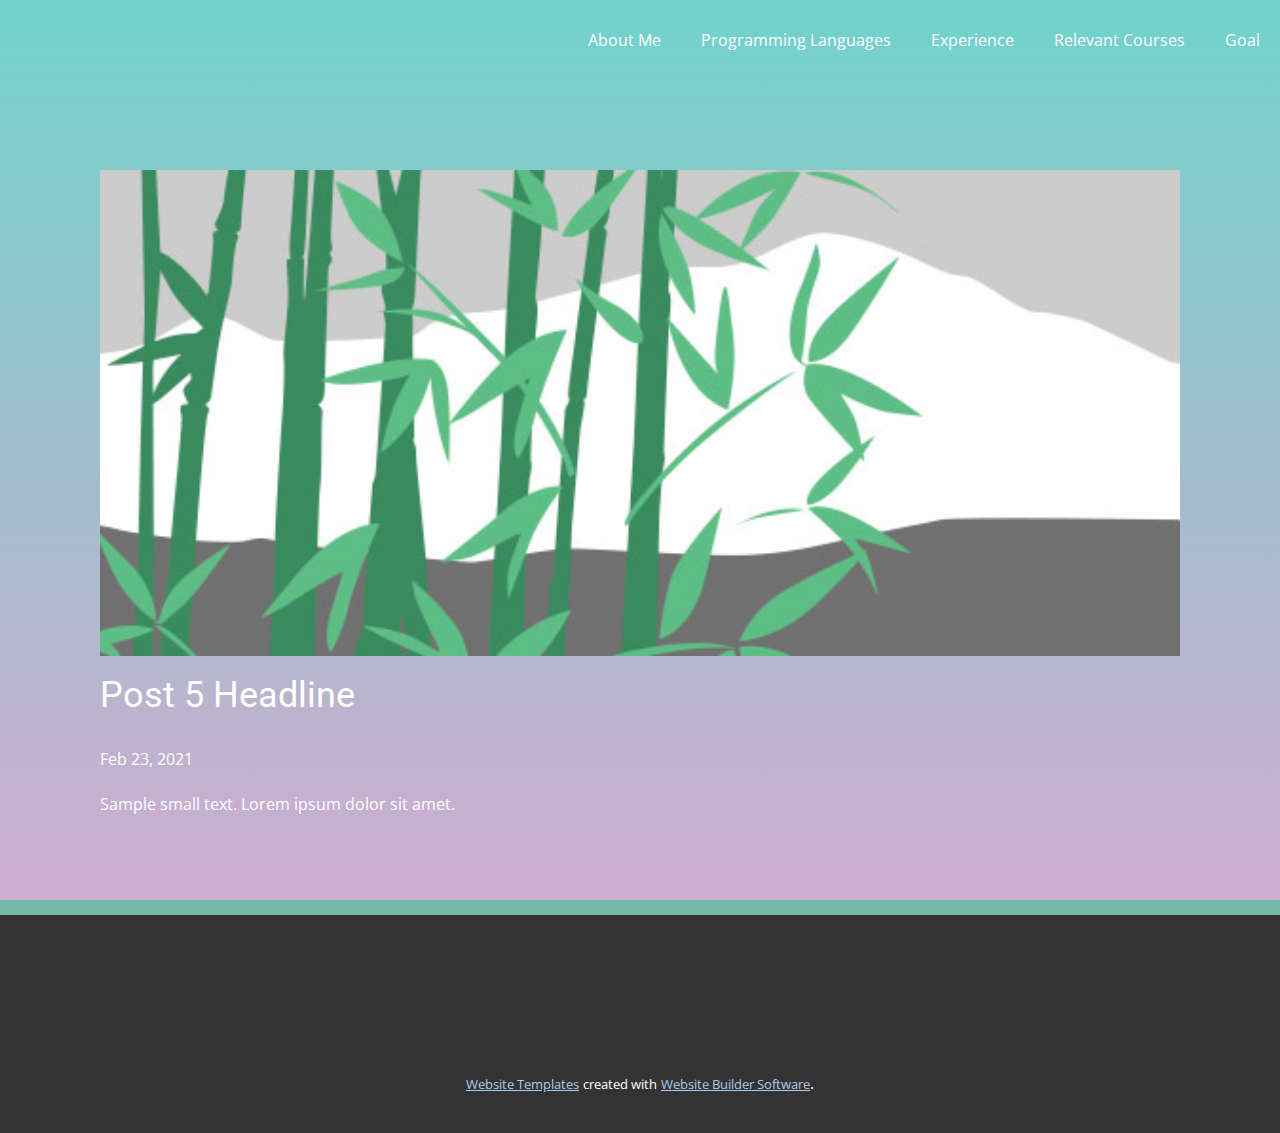
<file: blog/post-4.html>
<!doctype html>
<html style="font-size: 16px;"><head>
    <meta name="viewport" content="width=device-width, initial-scale=1.0">
    <meta charset="utf-8">
    <meta name="keywords" content="Post 1 Headline">
    <meta name="description" content="">
    <meta name="page_type" content="np-template-header-footer-from-plugin">
    <title>Post 5 Headline</title>
    <link rel="stylesheet" href="../nicepage.css" media="screen">
<link rel="stylesheet" href="../Post-Template.css" media="screen">
    <script class="u-script" type="text/javascript" src="../jquery.js" defer=""></script>
    <script class="u-script" type="text/javascript" src="../nicepage.js" defer=""></script>
    <meta name="generator" content="Nicepage 3.6.6, nicepage.com">
    <link id="u-theme-google-font" rel="stylesheet" href="https://fonts.googleapis.com/css?family=Roboto:100,100i,300,300i,400,400i,500,500i,700,700i,900,900i|Open+Sans:300,300i,400,400i,600,600i,700,700i,800,800i">
    
    
    <script type="application/ld+json">{
		"@context": "http://schema.org",
		"@type": "Organization",
		"name": "NahutabDev",
		"url": "index.html"
}</script>
    <meta property="og:title" content="Post Template">
    <meta property="og:type" content="website">
    <meta name="theme-color" content="#478ac9">
    <link rel="canonical" href="../index.html">
    <meta property="og:url" content="index.html">
  </head>
  <body class="u-body"><header class="u-clearfix u-header u-valign-middle u-header" id="sec-c4ba"><nav class="u-menu u-menu-dropdown u-offcanvas u-menu-1">
        <div class="menu-collapse" style="font-size: 1rem; letter-spacing: 0px;">
          <a class="u-button-style u-custom-left-right-menu-spacing u-custom-padding-bottom u-custom-top-bottom-menu-spacing u-nav-link u-text-active-white u-text-hover-palette-2-base" href="#">
            <svg><use xmlns:xlink="http://www.w3.org/1999/xlink" xlink:href="#menu-hamburger"></use></svg>
            <svg version="1.1" xmlns="http://www.w3.org/2000/svg" xmlns:xlink="http://www.w3.org/1999/xlink"><defs><symbol id="menu-hamburger" viewBox="0 0 16 16" style="width: 16px; height: 16px;"><rect y="1" width="16" height="2"></rect><rect y="7" width="16" height="2"></rect><rect y="13" width="16" height="2"></rect>
</symbol>
</defs></svg>
          </a>
        </div>
        <div class="u-custom-menu u-nav-container">
          <ul class="u-nav u-unstyled u-nav-1"><li class="u-nav-item"><a class="u-button-style u-nav-link u-text-active-white u-text-hover-palette-2-base" href="../Batuhan-Aykac.html#carousel_b995" data-page-id="96989767" style="padding: 10px 20px;">About Me</a>
</li><li class="u-nav-item"><a class="u-button-style u-nav-link u-text-active-white u-text-hover-palette-2-base" href="../Batuhan-Aykac.html#carousel_773d" data-page-id="96989767" style="padding: 10px 20px;">Programming Languages</a>
</li><li class="u-nav-item"><a class="u-button-style u-nav-link u-text-active-white u-text-hover-palette-2-base" href="../Batuhan-Aykac.html#carousel_d72f" data-page-id="96989767" style="padding: 10px 20px;">Experience</a>
</li><li class="u-nav-item"><a class="u-button-style u-nav-link u-text-active-white u-text-hover-palette-2-base" href="../Batuhan-Aykac.html#sec-3105" data-page-id="96989767" style="padding: 10px 20px;">Relevant Courses</a>
</li><li class="u-nav-item"><a class="u-button-style u-nav-link u-text-active-white u-text-hover-palette-2-base" href="../Batuhan-Aykac.html#sec-80a1" data-page-id="96989767" style="padding: 10px 20px;">Goal</a>
</li></ul>
        </div>
        <div class="u-custom-menu u-nav-container-collapse">
          <div class="u-black u-container-style u-inner-container-layout u-opacity u-opacity-95 u-sidenav">
            <div class="u-sidenav-overflow">
              <div class="u-menu-close"></div>
              <ul class="u-align-center u-nav u-popupmenu-items u-unstyled u-nav-2"><li class="u-nav-item"><a class="u-button-style u-nav-link" href="../Batuhan-Aykac.html#carousel_b995" data-page-id="96989767" style="padding: 10px 20px;">About Me</a>
</li><li class="u-nav-item"><a class="u-button-style u-nav-link" href="../Batuhan-Aykac.html#carousel_773d" data-page-id="96989767" style="padding: 10px 20px;">Programming Languages</a>
</li><li class="u-nav-item"><a class="u-button-style u-nav-link" href="../Batuhan-Aykac.html#carousel_d72f" data-page-id="96989767" style="padding: 10px 20px;">Experience</a>
</li><li class="u-nav-item"><a class="u-button-style u-nav-link" href="../Batuhan-Aykac.html#sec-3105" data-page-id="96989767" style="padding: 10px 20px;">Relevant Courses</a>
</li><li class="u-nav-item"><a class="u-button-style u-nav-link" href="../Batuhan-Aykac.html#sec-80a1" data-page-id="96989767" style="padding: 10px 20px;">Goal</a>
</li></ul>
            </div>
          </div>
          <div class="u-black u-menu-overlay u-opacity u-opacity-70"></div>
        </div>
      </nav></header>
    <section class="u-align-center u-clearfix u-section-1" id="sec-0ac4">
      <div class="u-clearfix u-sheet u-valign-middle-md u-valign-middle-sm u-valign-middle-xs u-sheet-1"><!--post_details--><!--post_details_options_json--><!--{"source":""}--><!--/post_details_options_json--><!--blog_post-->
        <div class="u-container-style u-expanded-width u-post-details u-post-details-1">
          <div class="u-container-layout u-valign-middle u-container-layout-1"><!--blog_post_image-->
            <img alt="" class="u-blog-control u-expanded-width u-image u-image-default u-image-1" src="../images/2.jpeg"><!--/blog_post_image--><!--blog_post_header-->
            <h2 class="u-blog-control u-text u-text-1">Post 5 Headline</h2><!--/blog_post_header--><!--blog_post_metadata-->
            <div class="u-blog-control u-metadata u-metadata-1"><!--blog_post_metadata_date-->
              <span class="u-meta-date u-meta-icon">Feb 23, 2021</span><!--/blog_post_metadata_date--><!--blog_post_metadata_category-->
              <!--/blog_post_metadata_category--><!--blog_post_metadata_comments-->
              <!--/blog_post_metadata_comments-->
            </div><!--/blog_post_metadata--><!--blog_post_content-->
            <div class="u-align-justify u-blog-control u-post-content u-text u-text-2 fr-view">
  Sample small text. Lorem ipsum dolor sit amet.
  </div><!--/blog_post_content-->
          </div>
        </div><!--/blog_post--><!--/post_details-->
      </div>
    </section>
    
    
    <footer class="u-align-left u-clearfix u-footer u-grey-80 u-footer" id="sec-1617"><div class="u-clearfix u-sheet u-sheet-1"></div></footer>
    <section class="u-backlink u-clearfix u-grey-80">
      <a class="u-link" href="https://nicepage.com/website-templates" target="_blank">
        <span>Website Templates</span>
      </a>
      <p class="u-text">
        <span>created with</span>
      </p>
      <a class="u-link" href="https://nicepage.com/" target="_blank">
        <span>Website Builder Software</span>
      </a>. 
    </section>
  
</body></html>
</file>
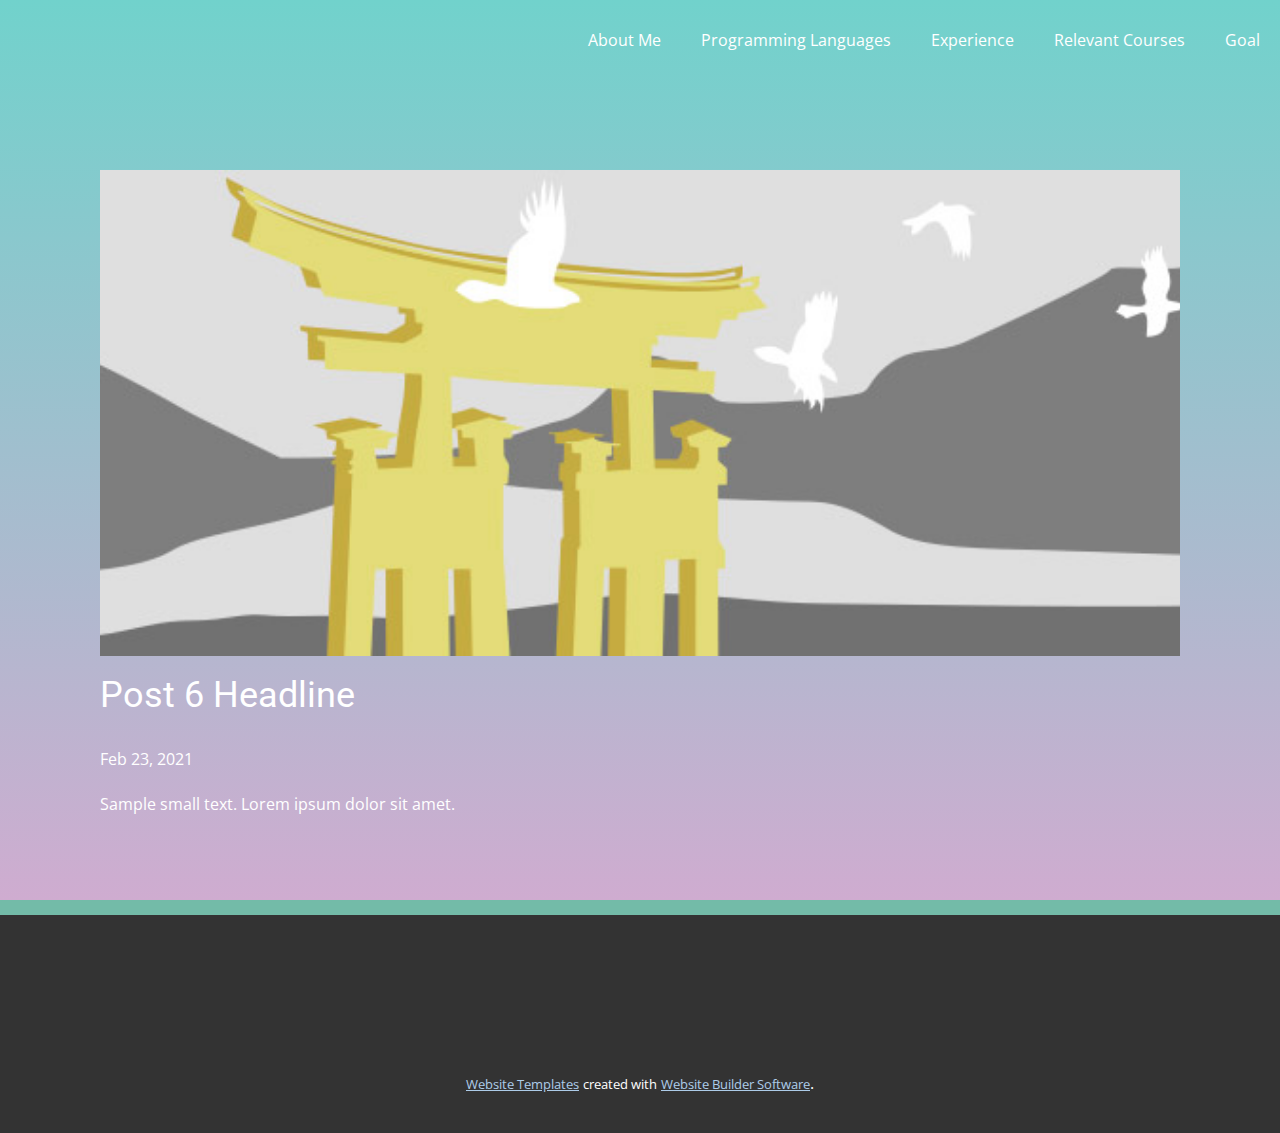
<file: blog/post-5.html>
<!doctype html>
<html style="font-size: 16px;"><head>
    <meta name="viewport" content="width=device-width, initial-scale=1.0">
    <meta charset="utf-8">
    <meta name="keywords" content="Post 1 Headline">
    <meta name="description" content="">
    <meta name="page_type" content="np-template-header-footer-from-plugin">
    <title>Post 6 Headline</title>
    <link rel="stylesheet" href="../nicepage.css" media="screen">
<link rel="stylesheet" href="../Post-Template.css" media="screen">
    <script class="u-script" type="text/javascript" src="../jquery.js" defer=""></script>
    <script class="u-script" type="text/javascript" src="../nicepage.js" defer=""></script>
    <meta name="generator" content="Nicepage 3.6.6, nicepage.com">
    <link id="u-theme-google-font" rel="stylesheet" href="https://fonts.googleapis.com/css?family=Roboto:100,100i,300,300i,400,400i,500,500i,700,700i,900,900i|Open+Sans:300,300i,400,400i,600,600i,700,700i,800,800i">
    
    
    <script type="application/ld+json">{
		"@context": "http://schema.org",
		"@type": "Organization",
		"name": "NahutabDev",
		"url": "index.html"
}</script>
    <meta property="og:title" content="Post Template">
    <meta property="og:type" content="website">
    <meta name="theme-color" content="#478ac9">
    <link rel="canonical" href="../index.html">
    <meta property="og:url" content="index.html">
  </head>
  <body class="u-body"><header class="u-clearfix u-header u-valign-middle u-header" id="sec-c4ba"><nav class="u-menu u-menu-dropdown u-offcanvas u-menu-1">
        <div class="menu-collapse" style="font-size: 1rem; letter-spacing: 0px;">
          <a class="u-button-style u-custom-left-right-menu-spacing u-custom-padding-bottom u-custom-top-bottom-menu-spacing u-nav-link u-text-active-white u-text-hover-palette-2-base" href="#">
            <svg><use xmlns:xlink="http://www.w3.org/1999/xlink" xlink:href="#menu-hamburger"></use></svg>
            <svg version="1.1" xmlns="http://www.w3.org/2000/svg" xmlns:xlink="http://www.w3.org/1999/xlink"><defs><symbol id="menu-hamburger" viewBox="0 0 16 16" style="width: 16px; height: 16px;"><rect y="1" width="16" height="2"></rect><rect y="7" width="16" height="2"></rect><rect y="13" width="16" height="2"></rect>
</symbol>
</defs></svg>
          </a>
        </div>
        <div class="u-custom-menu u-nav-container">
          <ul class="u-nav u-unstyled u-nav-1"><li class="u-nav-item"><a class="u-button-style u-nav-link u-text-active-white u-text-hover-palette-2-base" href="../Batuhan-Aykac.html#carousel_b995" data-page-id="96989767" style="padding: 10px 20px;">About Me</a>
</li><li class="u-nav-item"><a class="u-button-style u-nav-link u-text-active-white u-text-hover-palette-2-base" href="../Batuhan-Aykac.html#carousel_773d" data-page-id="96989767" style="padding: 10px 20px;">Programming Languages</a>
</li><li class="u-nav-item"><a class="u-button-style u-nav-link u-text-active-white u-text-hover-palette-2-base" href="../Batuhan-Aykac.html#carousel_d72f" data-page-id="96989767" style="padding: 10px 20px;">Experience</a>
</li><li class="u-nav-item"><a class="u-button-style u-nav-link u-text-active-white u-text-hover-palette-2-base" href="../Batuhan-Aykac.html#sec-3105" data-page-id="96989767" style="padding: 10px 20px;">Relevant Courses</a>
</li><li class="u-nav-item"><a class="u-button-style u-nav-link u-text-active-white u-text-hover-palette-2-base" href="../Batuhan-Aykac.html#sec-80a1" data-page-id="96989767" style="padding: 10px 20px;">Goal</a>
</li></ul>
        </div>
        <div class="u-custom-menu u-nav-container-collapse">
          <div class="u-black u-container-style u-inner-container-layout u-opacity u-opacity-95 u-sidenav">
            <div class="u-sidenav-overflow">
              <div class="u-menu-close"></div>
              <ul class="u-align-center u-nav u-popupmenu-items u-unstyled u-nav-2"><li class="u-nav-item"><a class="u-button-style u-nav-link" href="../Batuhan-Aykac.html#carousel_b995" data-page-id="96989767" style="padding: 10px 20px;">About Me</a>
</li><li class="u-nav-item"><a class="u-button-style u-nav-link" href="../Batuhan-Aykac.html#carousel_773d" data-page-id="96989767" style="padding: 10px 20px;">Programming Languages</a>
</li><li class="u-nav-item"><a class="u-button-style u-nav-link" href="../Batuhan-Aykac.html#carousel_d72f" data-page-id="96989767" style="padding: 10px 20px;">Experience</a>
</li><li class="u-nav-item"><a class="u-button-style u-nav-link" href="../Batuhan-Aykac.html#sec-3105" data-page-id="96989767" style="padding: 10px 20px;">Relevant Courses</a>
</li><li class="u-nav-item"><a class="u-button-style u-nav-link" href="../Batuhan-Aykac.html#sec-80a1" data-page-id="96989767" style="padding: 10px 20px;">Goal</a>
</li></ul>
            </div>
          </div>
          <div class="u-black u-menu-overlay u-opacity u-opacity-70"></div>
        </div>
      </nav></header>
    <section class="u-align-center u-clearfix u-section-1" id="sec-0ac4">
      <div class="u-clearfix u-sheet u-valign-middle-md u-valign-middle-sm u-valign-middle-xs u-sheet-1"><!--post_details--><!--post_details_options_json--><!--{"source":""}--><!--/post_details_options_json--><!--blog_post-->
        <div class="u-container-style u-expanded-width u-post-details u-post-details-1">
          <div class="u-container-layout u-valign-middle u-container-layout-1"><!--blog_post_image-->
            <img alt="" class="u-blog-control u-expanded-width u-image u-image-default u-image-1" src="../images/3.jpeg"><!--/blog_post_image--><!--blog_post_header-->
            <h2 class="u-blog-control u-text u-text-1">Post 6 Headline</h2><!--/blog_post_header--><!--blog_post_metadata-->
            <div class="u-blog-control u-metadata u-metadata-1"><!--blog_post_metadata_date-->
              <span class="u-meta-date u-meta-icon">Feb 23, 2021</span><!--/blog_post_metadata_date--><!--blog_post_metadata_category-->
              <!--/blog_post_metadata_category--><!--blog_post_metadata_comments-->
              <!--/blog_post_metadata_comments-->
            </div><!--/blog_post_metadata--><!--blog_post_content-->
            <div class="u-align-justify u-blog-control u-post-content u-text u-text-2 fr-view">
  Sample small text. Lorem ipsum dolor sit amet.
  </div><!--/blog_post_content-->
          </div>
        </div><!--/blog_post--><!--/post_details-->
      </div>
    </section>
    
    
    <footer class="u-align-left u-clearfix u-footer u-grey-80 u-footer" id="sec-1617"><div class="u-clearfix u-sheet u-sheet-1"></div></footer>
    <section class="u-backlink u-clearfix u-grey-80">
      <a class="u-link" href="https://nicepage.com/website-templates" target="_blank">
        <span>Website Templates</span>
      </a>
      <p class="u-text">
        <span>created with</span>
      </p>
      <a class="u-link" href="https://nicepage.com/" target="_blank">
        <span>Website Builder Software</span>
      </a>. 
    </section>
  
</body></html>
</file>
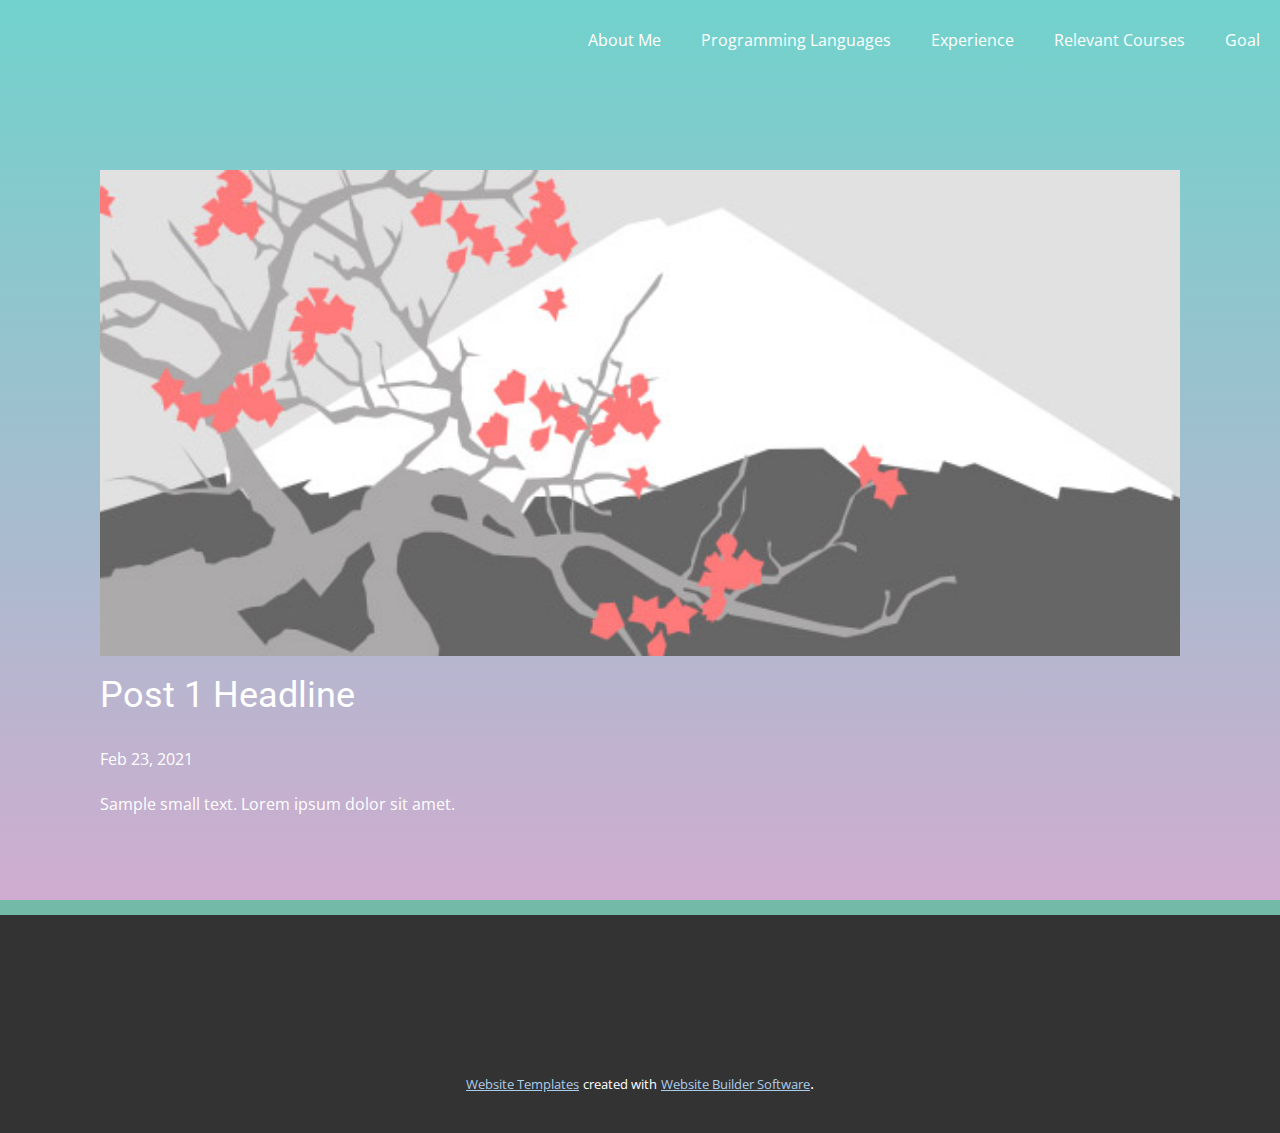
<file: blog/post.html>
<!doctype html>
<html style="font-size: 16px;"><head>
    <meta name="viewport" content="width=device-width, initial-scale=1.0">
    <meta charset="utf-8">
    <meta name="keywords" content="Post 1 Headline">
    <meta name="description" content="">
    <meta name="page_type" content="np-template-header-footer-from-plugin">
    <title>Post 1 Headline</title>
    <link rel="stylesheet" href="../nicepage.css" media="screen">
<link rel="stylesheet" href="../Post-Template.css" media="screen">
    <script class="u-script" type="text/javascript" src="../jquery.js" defer=""></script>
    <script class="u-script" type="text/javascript" src="../nicepage.js" defer=""></script>
    <meta name="generator" content="Nicepage 3.6.6, nicepage.com">
    <link id="u-theme-google-font" rel="stylesheet" href="https://fonts.googleapis.com/css?family=Roboto:100,100i,300,300i,400,400i,500,500i,700,700i,900,900i|Open+Sans:300,300i,400,400i,600,600i,700,700i,800,800i">
    
    
    <script type="application/ld+json">{
		"@context": "http://schema.org",
		"@type": "Organization",
		"name": "NahutabDev",
		"url": "index.html"
}</script>
    <meta property="og:title" content="Post Template">
    <meta property="og:type" content="website">
    <meta name="theme-color" content="#478ac9">
    <link rel="canonical" href="../index.html">
    <meta property="og:url" content="index.html">
  </head>
  <body class="u-body"><header class="u-clearfix u-header u-valign-middle u-header" id="sec-c4ba"><nav class="u-menu u-menu-dropdown u-offcanvas u-menu-1">
        <div class="menu-collapse" style="font-size: 1rem; letter-spacing: 0px;">
          <a class="u-button-style u-custom-left-right-menu-spacing u-custom-padding-bottom u-custom-top-bottom-menu-spacing u-nav-link u-text-active-white u-text-hover-palette-2-base" href="#">
            <svg><use xmlns:xlink="http://www.w3.org/1999/xlink" xlink:href="#menu-hamburger"></use></svg>
            <svg version="1.1" xmlns="http://www.w3.org/2000/svg" xmlns:xlink="http://www.w3.org/1999/xlink"><defs><symbol id="menu-hamburger" viewBox="0 0 16 16" style="width: 16px; height: 16px;"><rect y="1" width="16" height="2"></rect><rect y="7" width="16" height="2"></rect><rect y="13" width="16" height="2"></rect>
</symbol>
</defs></svg>
          </a>
        </div>
        <div class="u-custom-menu u-nav-container">
          <ul class="u-nav u-unstyled u-nav-1"><li class="u-nav-item"><a class="u-button-style u-nav-link u-text-active-white u-text-hover-palette-2-base" href="../Batuhan-Aykac.html#carousel_b995" data-page-id="96989767" style="padding: 10px 20px;">About Me</a>
</li><li class="u-nav-item"><a class="u-button-style u-nav-link u-text-active-white u-text-hover-palette-2-base" href="../Batuhan-Aykac.html#carousel_773d" data-page-id="96989767" style="padding: 10px 20px;">Programming Languages</a>
</li><li class="u-nav-item"><a class="u-button-style u-nav-link u-text-active-white u-text-hover-palette-2-base" href="../Batuhan-Aykac.html#carousel_d72f" data-page-id="96989767" style="padding: 10px 20px;">Experience</a>
</li><li class="u-nav-item"><a class="u-button-style u-nav-link u-text-active-white u-text-hover-palette-2-base" href="../Batuhan-Aykac.html#sec-3105" data-page-id="96989767" style="padding: 10px 20px;">Relevant Courses</a>
</li><li class="u-nav-item"><a class="u-button-style u-nav-link u-text-active-white u-text-hover-palette-2-base" href="../Batuhan-Aykac.html#sec-80a1" data-page-id="96989767" style="padding: 10px 20px;">Goal</a>
</li></ul>
        </div>
        <div class="u-custom-menu u-nav-container-collapse">
          <div class="u-black u-container-style u-inner-container-layout u-opacity u-opacity-95 u-sidenav">
            <div class="u-sidenav-overflow">
              <div class="u-menu-close"></div>
              <ul class="u-align-center u-nav u-popupmenu-items u-unstyled u-nav-2"><li class="u-nav-item"><a class="u-button-style u-nav-link" href="../Batuhan-Aykac.html#carousel_b995" data-page-id="96989767" style="padding: 10px 20px;">About Me</a>
</li><li class="u-nav-item"><a class="u-button-style u-nav-link" href="../Batuhan-Aykac.html#carousel_773d" data-page-id="96989767" style="padding: 10px 20px;">Programming Languages</a>
</li><li class="u-nav-item"><a class="u-button-style u-nav-link" href="../Batuhan-Aykac.html#carousel_d72f" data-page-id="96989767" style="padding: 10px 20px;">Experience</a>
</li><li class="u-nav-item"><a class="u-button-style u-nav-link" href="../Batuhan-Aykac.html#sec-3105" data-page-id="96989767" style="padding: 10px 20px;">Relevant Courses</a>
</li><li class="u-nav-item"><a class="u-button-style u-nav-link" href="../Batuhan-Aykac.html#sec-80a1" data-page-id="96989767" style="padding: 10px 20px;">Goal</a>
</li></ul>
            </div>
          </div>
          <div class="u-black u-menu-overlay u-opacity u-opacity-70"></div>
        </div>
      </nav></header>
    <section class="u-align-center u-clearfix u-section-1" id="sec-0ac4">
      <div class="u-clearfix u-sheet u-valign-middle-md u-valign-middle-sm u-valign-middle-xs u-sheet-1"><!--post_details--><!--post_details_options_json--><!--{"source":""}--><!--/post_details_options_json--><!--blog_post-->
        <div class="u-container-style u-expanded-width u-post-details u-post-details-1">
          <div class="u-container-layout u-valign-middle u-container-layout-1"><!--blog_post_image-->
            <img alt="" class="u-blog-control u-expanded-width u-image u-image-default u-image-1" src="../images/1.jpeg"><!--/blog_post_image--><!--blog_post_header-->
            <h2 class="u-blog-control u-text u-text-1">Post 1 Headline</h2><!--/blog_post_header--><!--blog_post_metadata-->
            <div class="u-blog-control u-metadata u-metadata-1"><!--blog_post_metadata_date-->
              <span class="u-meta-date u-meta-icon">Feb 23, 2021</span><!--/blog_post_metadata_date--><!--blog_post_metadata_category-->
              <!--/blog_post_metadata_category--><!--blog_post_metadata_comments-->
              <!--/blog_post_metadata_comments-->
            </div><!--/blog_post_metadata--><!--blog_post_content-->
            <div class="u-align-justify u-blog-control u-post-content u-text u-text-2 fr-view">
  Sample small text. Lorem ipsum dolor sit amet.
  </div><!--/blog_post_content-->
          </div>
        </div><!--/blog_post--><!--/post_details-->
      </div>
    </section>
    
    
    <footer class="u-align-left u-clearfix u-footer u-grey-80 u-footer" id="sec-1617"><div class="u-clearfix u-sheet u-sheet-1"></div></footer>
    <section class="u-backlink u-clearfix u-grey-80">
      <a class="u-link" href="https://nicepage.com/website-templates" target="_blank">
        <span>Website Templates</span>
      </a>
      <p class="u-text">
        <span>created with</span>
      </p>
      <a class="u-link" href="https://nicepage.com/" target="_blank">
        <span>Website Builder Software</span>
      </a>. 
    </section>
  
</body></html>
</file>
